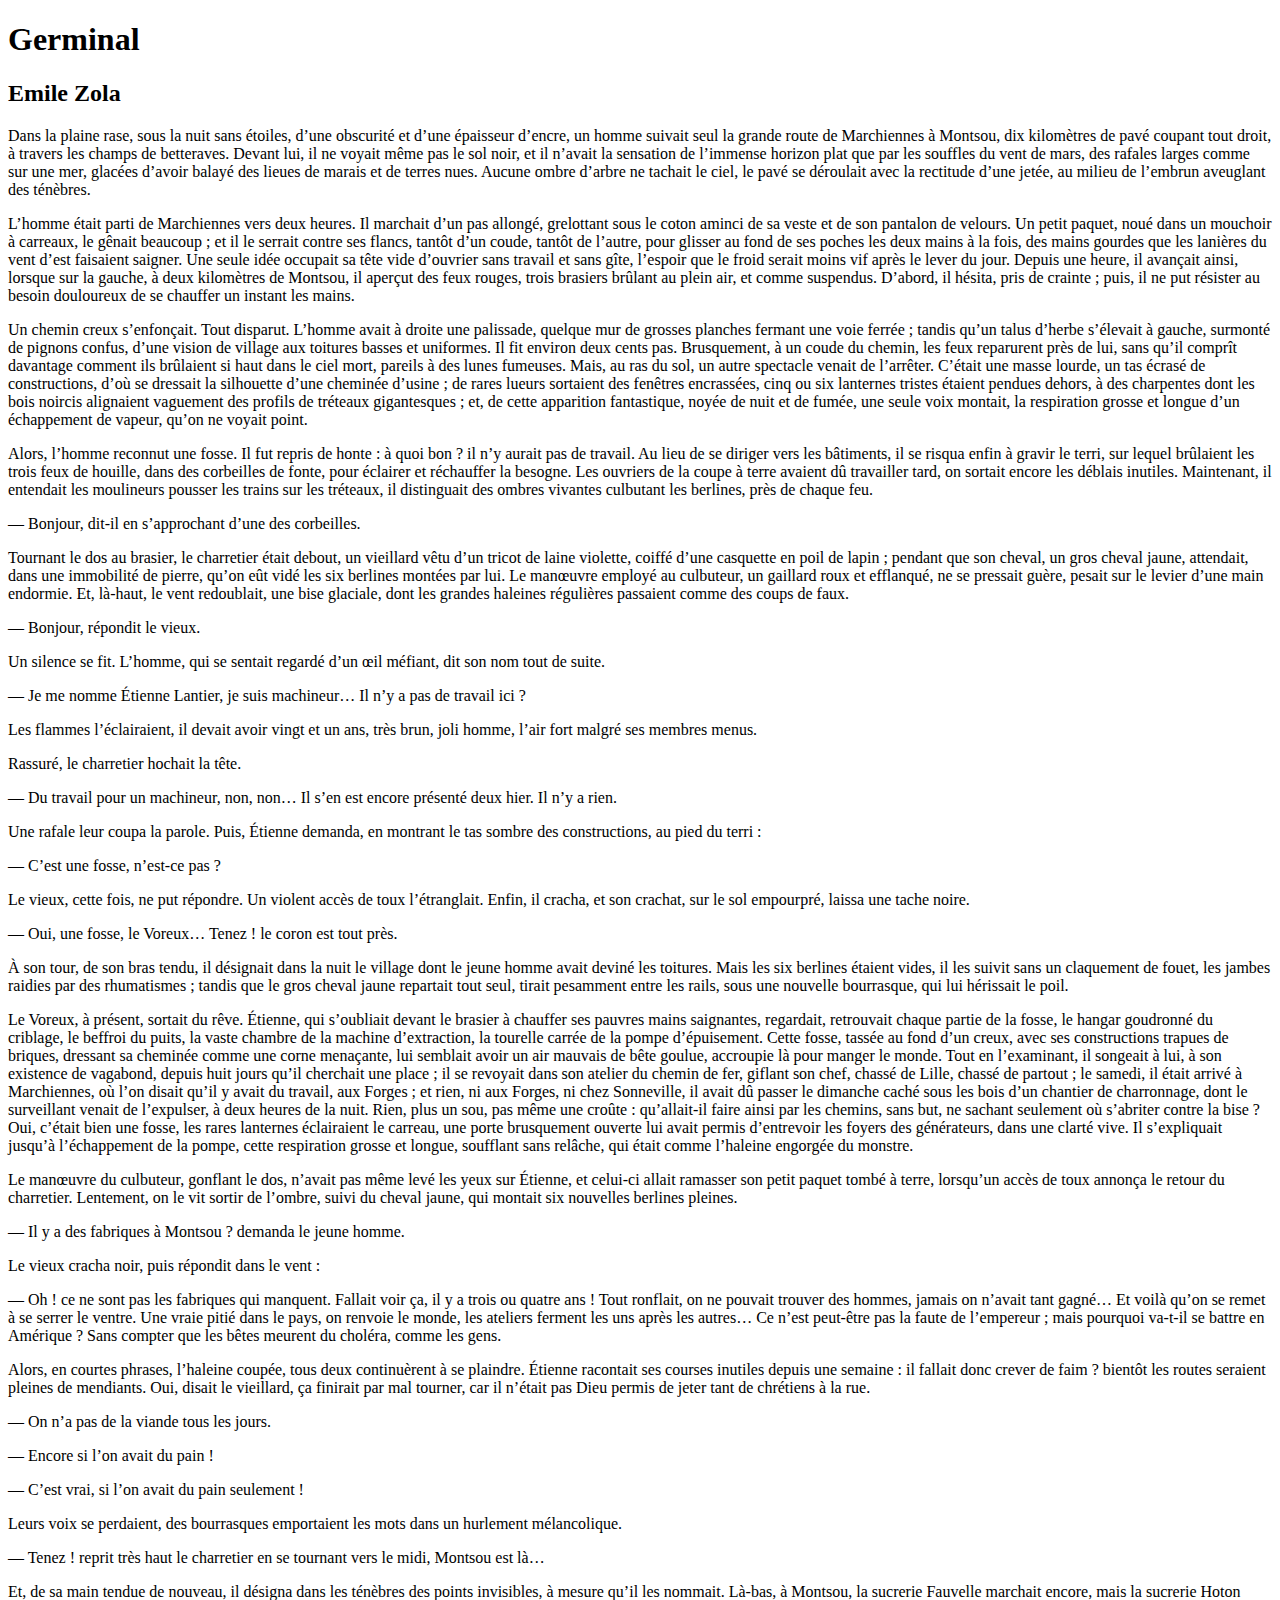
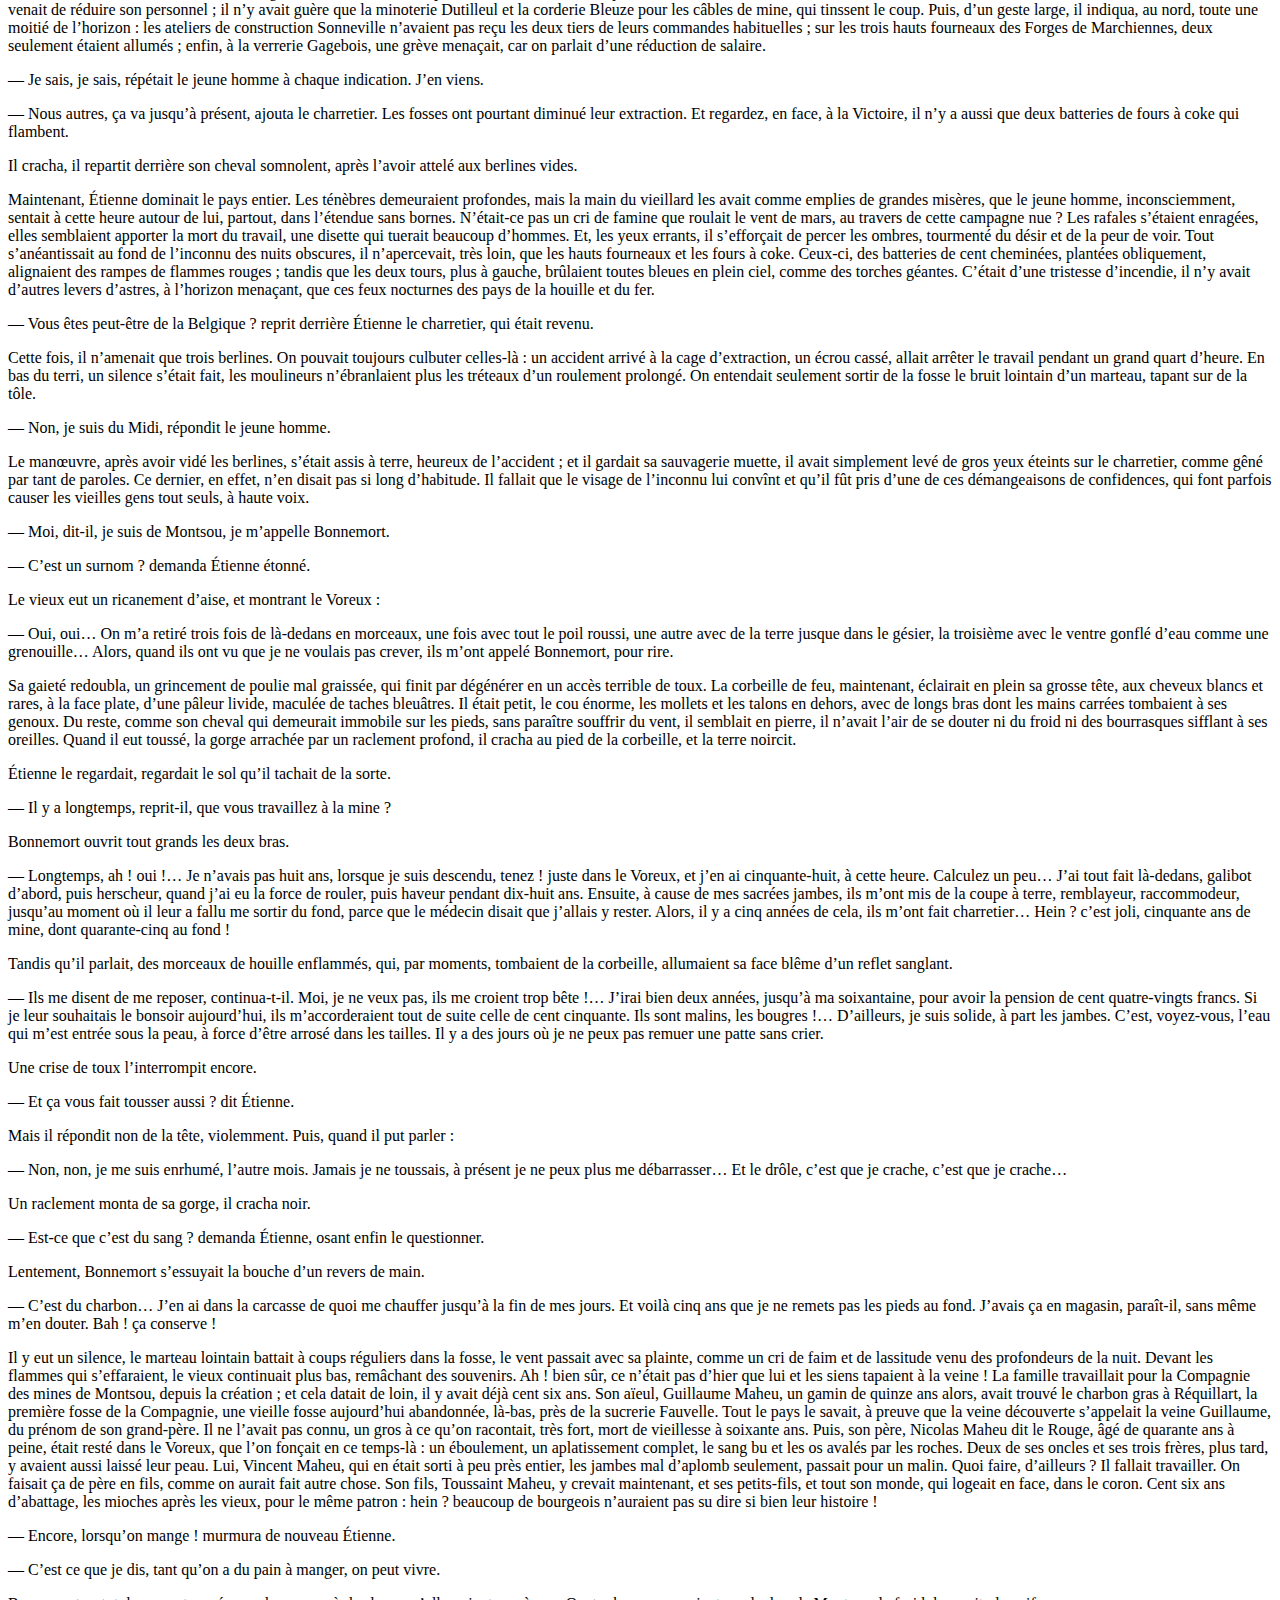
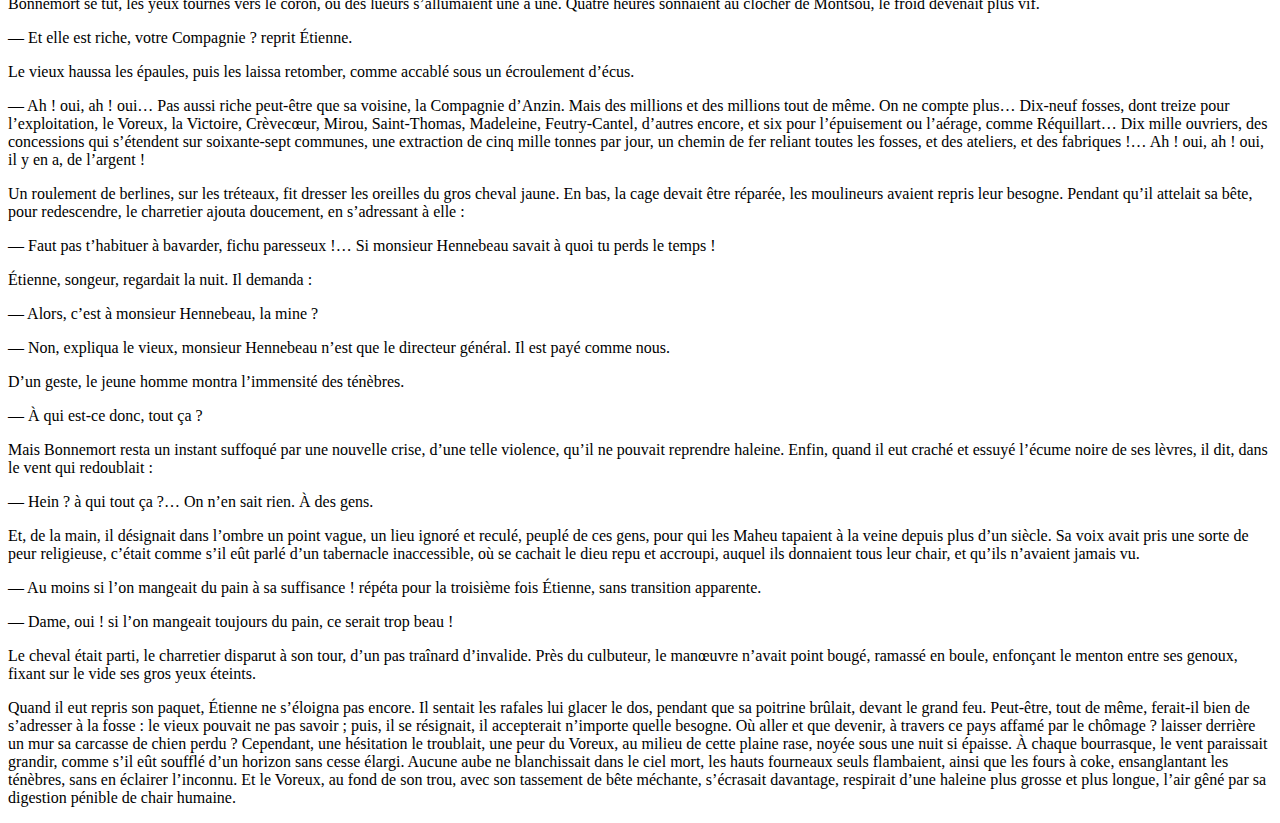
<file: Exercice1/index.html>
<!DOCTYPE html><html lang="fr" dir="ltr">
<head>
  <meta charset="utf-8">
  <link rel="stylesheet" href="assets/css/style.css">
<title>Exercice 1</title>
</head>
<body>
  <h1>Germinal</h1>
  <h2>Emile Zola</h2>
  <p>Dans la plaine rase, sous la nuit sans étoiles, d’une obscurité et d’une épaisseur d’encre, un homme suivait seul la grande route de Marchiennes à Montsou, dix kilomètres de pavé coupant tout droit, à travers les champs de betteraves. Devant lui, il ne voyait même pas le sol noir, et il n’avait la sensation de l’immense horizon plat que par les souffles du vent de mars, des rafales larges comme sur une mer, glacées d’avoir balayé des lieues de marais et de terres nues. Aucune ombre d’arbre ne tachait le ciel, le pavé se déroulait avec la rectitude d’une jetée, au milieu de l’embrun aveuglant des ténèbres.</p>
  <p>L’homme était parti de Marchiennes vers deux heures. Il marchait d’un pas allongé, grelottant sous le coton aminci de sa veste et de son pantalon de velours. Un petit paquet, noué dans un mouchoir à carreaux, le gênait beaucoup ; et il le serrait contre ses flancs, tantôt d’un coude, tantôt de l’autre, pour glisser au fond de ses poches les deux mains à la fois, des mains gourdes que les lanières du vent d’est faisaient saigner. Une seule idée occupait sa tête vide d’ouvrier sans travail et sans gîte, l’espoir que le froid serait moins vif après le lever du jour. Depuis une heure, il avançait ainsi, lorsque sur la gauche, à deux kilomètres de Montsou, il aperçut des feux rouges, trois brasiers brûlant au plein air, et comme suspendus. D’abord, il hésita, pris de crainte ; puis, il ne put résister au besoin douloureux de se chauffer un instant les mains.</p>
<p>Un chemin creux s’enfonçait. Tout disparut. L’homme avait à droite une palissade, quelque mur de grosses planches fermant une voie ferrée ; tandis qu’un talus d’herbe s’élevait à gauche, surmonté de pignons confus, d’une vision de village aux toitures basses et uniformes. Il fit environ deux cents pas. Brusquement, à un coude du chemin, les feux reparurent près de lui, sans qu’il comprît davantage comment ils brûlaient si haut dans le ciel mort, pareils à des lunes fumeuses. Mais, au ras du sol, un autre spectacle venait de l’arrêter. C’était une masse lourde, un tas écrasé de constructions, d’où se dressait la silhouette d’une cheminée d’usine ; de rares lueurs sortaient des fenêtres encrassées, cinq ou six lanternes tristes étaient pendues dehors, à des charpentes dont les bois noircis alignaient vaguement des profils de tréteaux gigantesques ; et, de cette apparition fantastique, noyée de nuit et de fumée, une seule voix montait, la respiration grosse et longue d’un échappement de vapeur, qu’on ne voyait point.</p>
<p>Alors, l’homme reconnut une fosse. Il fut repris de honte : à quoi bon ? il n’y aurait pas de travail. Au lieu de se diriger vers les bâtiments, il se risqua enfin à gravir le terri, sur lequel brûlaient les trois feux de houille, dans des corbeilles de fonte, pour éclairer et réchauffer la besogne. Les ouvriers de la coupe à terre avaient dû travailler tard, on sortait encore les déblais inutiles. Maintenant, il entendait les moulineurs pousser les trains sur les tréteaux, il distinguait des ombres vivantes culbutant les berlines, près de chaque feu.</p>
<p>— Bonjour, dit-il en s’approchant d’une des corbeilles.</p>
<p>Tournant le dos au brasier, le charretier était debout, un vieillard vêtu d’un tricot de laine violette, coiffé d’une casquette en poil de lapin ; pendant que son cheval, un gros cheval jaune, attendait, dans une immobilité de pierre, qu’on eût vidé les six berlines montées par lui. Le manœuvre employé au culbuteur, un gaillard roux et efflanqué, ne se pressait guère, pesait sur le levier d’une main endormie. Et, là-haut, le vent redoublait, une bise glaciale, dont les grandes haleines régulières passaient comme des coups de faux.</p>
<p>— Bonjour, répondit le vieux.</p>
<p>Un silence se fit. L’homme, qui se sentait regardé d’un œil méfiant, dit son nom tout de suite.</p>
<p>— Je me nomme Étienne Lantier, je suis machineur… Il n’y a pas de travail ici ?</p>
  <p>Les flammes l’éclairaient, il devait avoir vingt et un ans, très brun, joli homme, l’air fort malgré ses membres menus.</p>
<p>Rassuré, le charretier hochait la tête.</p>
<p>— Du travail pour un machineur, non, non… Il s’en est encore présenté deux hier. Il n’y a rien.</p>
<p>Une rafale leur coupa la parole. Puis, Étienne demanda, en montrant le tas sombre des constructions, au pied du terri :</p>
<p>— C’est une fosse, n’est-ce pas ?</p>
<p>Le vieux, cette fois, ne put répondre. Un violent accès de toux l’étranglait. Enfin, il cracha, et son crachat, sur le sol empourpré, laissa une tache noire.</p>
<p>— Oui, une fosse, le Voreux… Tenez ! le coron est tout près.</p>
<p>À son tour, de son bras tendu, il désignait dans la nuit le village dont le jeune homme avait deviné les toitures. Mais les six berlines étaient vides, il les suivit sans un claquement de fouet, les jambes raidies par des rhumatismes ; tandis que le gros cheval jaune repartait tout seul, tirait pesamment entre les rails, sous une nouvelle bourrasque, qui lui hérissait le poil.</p>
  <p>Le Voreux, à présent, sortait du rêve. Étienne, qui s’oubliait devant le brasier à chauffer ses pauvres mains saignantes, regardait, retrouvait chaque partie de la fosse, le hangar goudronné du criblage, le beffroi du puits, la vaste chambre de la machine d’extraction, la tourelle carrée de la pompe d’épuisement. Cette fosse, tassée au fond d’un creux, avec ses constructions trapues de briques, dressant sa cheminée comme une corne menaçante, lui semblait avoir un air mauvais de bête goulue, accroupie là pour manger le monde. Tout en l’examinant, il songeait à lui, à son existence de vagabond, depuis huit jours qu’il cherchait une place ; il se revoyait dans son atelier du chemin de fer, giflant son chef, chassé de Lille, chassé de partout ; le samedi, il était arrivé à Marchiennes, où l’on disait qu’il y avait du travail, aux Forges ; et rien, ni aux Forges, ni chez Sonneville, il avait dû passer le dimanche caché sous les bois d’un chantier de charronnage, dont le surveillant venait de l’expulser, à deux heures de la nuit. Rien, plus un sou, pas même une croûte : qu’allait-il faire ainsi par les chemins, sans but, ne sachant seulement où s’abriter contre la bise ? Oui, c’était bien une fosse, les rares lanternes éclairaient le carreau, une porte brusquement ouverte lui avait permis d’entrevoir les foyers des générateurs, dans une clarté vive. Il s’expliquait jusqu’à l’échappement de la pompe, cette respiration grosse et longue, soufflant sans relâche, qui était comme l’haleine engorgée du monstre.</p>
<p>Le manœuvre du culbuteur, gonflant le dos, n’avait pas même levé les yeux sur Étienne, et celui-ci allait ramasser son petit paquet tombé à terre, lorsqu’un accès de toux annonça le retour du charretier. Lentement, on le vit sortir de l’ombre, suivi du cheval jaune, qui montait six nouvelles berlines pleines.</p>
<p>— Il y a des fabriques à Montsou ? demanda le jeune homme.</p>
<p>Le vieux cracha noir, puis répondit dans le vent :</p>
<p>— Oh ! ce ne sont pas les fabriques qui manquent. Fallait voir ça, il y a trois ou quatre ans ! Tout ronflait, on ne pouvait trouver des hommes, jamais on n’avait tant gagné… Et voilà qu’on se remet à se serrer le ventre. Une vraie pitié dans le pays, on renvoie le monde, les ateliers ferment les uns après les autres… Ce n’est peut-être pas la faute de l’empereur ; mais pourquoi va-t-il se battre en Amérique ? Sans compter que les bêtes meurent du choléra, comme les gens.</p>
<p>Alors, en courtes phrases, l’haleine coupée, tous deux continuèrent à se plaindre. Étienne racontait ses courses inutiles depuis une semaine : il fallait donc crever de faim ? bientôt les routes seraient pleines de mendiants. Oui, disait le vieillard, ça finirait par mal tourner, car il n’était pas Dieu permis de jeter tant de chrétiens à la rue.</p>
<p>— On n’a pas de la viande tous les jours.</p>
<p>— Encore si l’on avait du pain !</p>
<p>— C’est vrai, si l’on avait du pain seulement !</p>
<p>Leurs voix se perdaient, des bourrasques emportaient les mots dans un hurlement mélancolique.</p>
<p>— Tenez ! reprit très haut le charretier en se tournant vers le midi, Montsou est là…</p>
<p>Et, de sa main tendue de nouveau, il désigna dans les ténèbres des points invisibles, à mesure qu’il les nommait. Là-bas, à Montsou, la sucrerie Fauvelle marchait encore, mais la sucrerie Hoton venait de réduire son personnel ; il n’y avait guère que la minoterie Dutilleul et la corderie Bleuze pour les câbles de mine, qui tinssent le coup. Puis, d’un geste large, il indiqua, au nord, toute une moitié de l’horizon : les ateliers de construction Sonneville n’avaient pas reçu les deux tiers de leurs commandes habituelles ; sur les trois hauts fourneaux des Forges de Marchiennes, deux seulement étaient allumés ; enfin, à la verrerie Gagebois, une grève menaçait, car on parlait d’une réduction de salaire.</p>
<p>— Je sais, je sais, répétait le jeune homme à chaque indication. J’en viens.</p>
<p>— Nous autres, ça va jusqu’à présent, ajouta le charretier. Les fosses ont pourtant diminué leur extraction. Et regardez, en face, à la Victoire, il n’y a aussi que deux batteries de fours à coke qui flambent.</p>
<p>Il cracha, il repartit derrière son cheval somnolent, après l’avoir attelé aux berlines vides.</p>
<p>Maintenant, Étienne dominait le pays entier. Les ténèbres demeuraient profondes, mais la main du vieillard les avait comme emplies de grandes misères, que le jeune homme, inconsciemment, sentait à cette heure autour de lui, partout, dans l’étendue sans bornes. N’était-ce pas un cri de famine que roulait le vent de mars, au travers de cette campagne nue ? Les rafales s’étaient enragées, elles semblaient apporter la mort du travail, une disette qui tuerait beaucoup d’hommes. Et, les yeux errants, il s’efforçait de percer les ombres, tourmenté du désir et de la peur de voir. Tout s’anéantissait au fond de l’inconnu des nuits obscures, il n’apercevait, très loin, que les hauts fourneaux et les fours à coke. Ceux-ci, des batteries de cent cheminées, plantées obliquement, alignaient des rampes de flammes rouges ; tandis que les deux tours, plus à gauche, brûlaient toutes bleues en plein ciel, comme des torches géantes. C’était d’une tristesse d’incendie, il n’y avait d’autres levers d’astres, à l’horizon menaçant, que ces feux nocturnes des pays de la houille et du fer.</p>
<p>— Vous êtes peut-être de la Belgique ? reprit derrière Étienne le charretier, qui était revenu.</p>
<p>Cette fois, il n’amenait que trois berlines. On pouvait toujours culbuter celles-là : un accident arrivé à la cage d’extraction, un écrou cassé, allait arrêter le travail pendant un grand quart d’heure. En bas du terri, un silence s’était fait, les moulineurs n’ébranlaient plus les tréteaux d’un roulement prolongé. On entendait seulement sortir de la fosse le bruit lointain d’un marteau, tapant sur de la tôle.</p>
<p>— Non, je suis du Midi, répondit le jeune homme.</p>
<p>Le manœuvre, après avoir vidé les berlines, s’était assis à terre, heureux de l’accident ; et il gardait sa sauvagerie muette, il avait simplement levé de gros yeux éteints sur le charretier, comme gêné par tant de paroles. Ce dernier, en effet, n’en disait pas si long d’habitude. Il fallait que le visage de l’inconnu lui convînt et qu’il fût pris d’une de ces démangeaisons de confidences, qui font parfois causer les vieilles gens tout seuls, à haute voix.</p>
<p>— Moi, dit-il, je suis de Montsou, je m’appelle Bonnemort.</p>
<p>— C’est un surnom ? demanda Étienne étonné.</p>
<p>Le vieux eut un ricanement d’aise, et montrant le Voreux :</p>
<p>— Oui, oui… On m’a retiré trois fois de là-dedans en morceaux, une fois avec tout le poil roussi, une autre avec de la terre jusque dans le gésier, la troisième avec le ventre gonflé d’eau comme une grenouille… Alors, quand ils ont vu que je ne voulais pas crever, ils m’ont appelé Bonnemort, pour rire.</p>
<p>Sa gaieté redoubla, un grincement de poulie mal graissée, qui finit par dégénérer en un accès terrible de toux. La corbeille de feu, maintenant, éclairait en plein sa grosse tête, aux cheveux blancs et rares, à la face plate, d’une pâleur livide, maculée de taches bleuâtres. Il était petit, le cou énorme, les mollets et les talons en dehors, avec de longs bras dont les mains carrées tombaient à ses genoux. Du reste, comme son cheval qui demeurait immobile sur les pieds, sans paraître souffrir du vent, il semblait en pierre, il n’avait l’air de se douter ni du froid ni des bourrasques sifflant à ses oreilles. Quand il eut toussé, la gorge arrachée par un raclement profond, il cracha au pied de la corbeille, et la terre noircit.</p>
<p>Étienne le regardait, regardait le sol qu’il tachait de la sorte.</p>
<p>— Il y a longtemps, reprit-il, que vous travaillez à la mine ?</p>
<p>Bonnemort ouvrit tout grands les deux bras.</p>
<p>— Longtemps, ah ! oui !… Je n’avais pas huit ans, lorsque je suis descendu, tenez ! juste dans le Voreux, et j’en ai cinquante-huit, à cette heure. Calculez un peu… J’ai tout fait là-dedans, galibot d’abord, puis herscheur, quand j’ai eu la force de rouler, puis haveur pendant dix-huit ans. Ensuite, à cause de mes sacrées jambes, ils m’ont mis de la coupe à terre, remblayeur, raccommodeur, jusqu’au moment où il leur a fallu me sortir du fond, parce que le médecin disait que j’allais y rester. Alors, il y a cinq années de cela, ils m’ont fait charretier… Hein ? c’est joli, cinquante ans de mine, dont quarante-cinq au fond !</p>
<p>Tandis qu’il parlait, des morceaux de houille enflammés, qui, par moments, tombaient de la corbeille, allumaient sa face blême d’un reflet sanglant.</p>
<p>— Ils me disent de me reposer, continua-t-il. Moi, je ne veux pas, ils me croient trop bête !… J’irai bien deux années, jusqu’à ma soixantaine, pour avoir la pension de cent quatre-vingts francs. Si je leur souhaitais le bonsoir aujourd’hui, ils m’accorderaient tout de suite celle de cent cinquante. Ils sont malins, les bougres !… D’ailleurs, je suis solide, à part les jambes. C’est, voyez-vous, l’eau qui m’est entrée sous la peau, à force d’être arrosé dans les tailles. Il y a des jours où je ne peux pas remuer une patte sans crier.</p>
<p>Une crise de toux l’interrompit encore.</p>
<p>— Et ça vous fait tousser aussi ? dit Étienne.</p>
<p>Mais il répondit non de la tête, violemment. Puis, quand il put parler :</p>
<p>— Non, non, je me suis enrhumé, l’autre mois. Jamais je ne toussais, à présent je ne peux plus me débarrasser… Et le drôle, c’est que je crache, c’est que je crache…</p>
<p>Un raclement monta de sa gorge, il cracha noir.</p>
<p>— Est-ce que c’est du sang ? demanda Étienne, osant enfin le questionner.</p>
<p>Lentement, Bonnemort s’essuyait la bouche d’un revers de main.</p>
<p>— C’est du charbon… J’en ai dans la carcasse de quoi me chauffer jusqu’à la fin de mes jours. Et voilà cinq ans que je ne remets pas les pieds au fond. J’avais ça en magasin, paraît-il, sans même m’en douter. Bah ! ça conserve !</p>
<p>Il y eut un silence, le marteau lointain battait à coups réguliers dans la fosse, le vent passait avec sa plainte, comme un cri de faim et de lassitude venu des profondeurs de la nuit. Devant les flammes qui s’effaraient, le vieux continuait plus bas, remâchant des souvenirs. Ah ! bien sûr, ce n’était pas d’hier que lui et les siens tapaient à la veine ! La famille travaillait pour la Compagnie des mines de Montsou, depuis la création ; et cela datait de loin, il y avait déjà cent six ans. Son aïeul, Guillaume Maheu, un gamin de quinze ans alors, avait trouvé le charbon gras à Réquillart, la première fosse de la Compagnie, une vieille fosse aujourd’hui abandonnée, là-bas, près de la sucrerie Fauvelle. Tout le pays le savait, à preuve que la veine découverte s’appelait la veine Guillaume, du prénom de son grand-père. Il ne l’avait pas connu, un gros à ce qu’on racontait, très fort, mort de vieillesse à soixante ans. Puis, son père, Nicolas Maheu dit le Rouge, âgé de quarante ans à peine, était resté dans le Voreux, que l’on fonçait en ce temps-là : un éboulement, un aplatissement complet, le sang bu et les os avalés par les roches. Deux de ses oncles et ses trois frères, plus tard, y avaient aussi laissé leur peau. Lui, Vincent Maheu, qui en était sorti à peu près entier, les jambes mal d’aplomb seulement, passait pour un malin. Quoi faire, d’ailleurs ? Il fallait travailler. On faisait ça de père en fils, comme on aurait fait autre chose. Son fils, Toussaint Maheu, y crevait maintenant, et ses petits-fils, et tout son monde, qui logeait en face, dans le coron. Cent six ans d’abattage, les mioches après les vieux, pour le même patron : hein ? beaucoup de bourgeois n’auraient pas su dire si bien leur histoire !</p>
<p>— Encore, lorsqu’on mange ! murmura de nouveau Étienne.</p>
<p>— C’est ce que je dis, tant qu’on a du pain à manger, on peut vivre.</p>
<p>Bonnemort se tut, les yeux tournés vers le coron, où des lueurs s’allumaient une à une. Quatre heures sonnaient au clocher de Montsou, le froid devenait plus vif.</p>
<p>— Et elle est riche, votre Compagnie ? reprit Étienne.</p>
<p>Le vieux haussa les épaules, puis les laissa retomber, comme accablé sous un écroulement d’écus.</p>
<p>— Ah ! oui, ah ! oui… Pas aussi riche peut-être que sa voisine, la Compagnie d’Anzin. Mais des millions et des millions tout de même. On ne compte plus… Dix-neuf fosses, dont treize pour l’exploitation, le Voreux, la Victoire, Crèvecœur, Mirou, Saint-Thomas, Madeleine, Feutry-Cantel, d’autres encore, et six pour l’épuisement ou l’aérage, comme Réquillart… Dix mille ouvriers, des concessions qui s’étendent sur soixante-sept communes, une extraction de cinq mille tonnes par jour, un chemin de fer reliant toutes les fosses, et des ateliers, et des fabriques !… Ah ! oui, ah ! oui, il y en a, de l’argent !</p>
<p>Un roulement de berlines, sur les tréteaux, fit dresser les oreilles du gros cheval jaune. En bas, la cage devait être réparée, les moulineurs avaient repris leur besogne. Pendant qu’il attelait sa bête, pour redescendre, le charretier ajouta doucement, en s’adressant à elle :</p>
<p>— Faut pas t’habituer à bavarder, fichu paresseux !… Si monsieur Hennebeau savait à quoi tu perds le temps !</p>
<p>Étienne, songeur, regardait la nuit. Il demanda :</p>
<p>— Alors, c’est à monsieur Hennebeau, la mine ?</p>
<p>— Non, expliqua le vieux, monsieur Hennebeau n’est que le directeur général. Il est payé comme nous.</p>
<p>D’un geste, le jeune homme montra l’immensité des ténèbres.</p>
<p>— À qui est-ce donc, tout ça ?</p>
<p>Mais Bonnemort resta un instant suffoqué par une nouvelle crise, d’une telle violence, qu’il ne pouvait reprendre haleine. Enfin, quand il eut craché et essuyé l’écume noire de ses lèvres, il dit, dans le vent qui redoublait :</p>
<p>— Hein ? à qui tout ça ?… On n’en sait rien. À des gens.</p>
<p>Et, de la main, il désignait dans l’ombre un point vague, un lieu ignoré et reculé, peuplé de ces gens, pour qui les Maheu tapaient à la veine depuis plus d’un siècle. Sa voix avait pris une sorte de peur religieuse, c’était comme s’il eût parlé d’un tabernacle inaccessible, où se cachait le dieu repu et accroupi, auquel ils donnaient tous leur chair, et qu’ils n’avaient jamais vu.</p>
<p>— Au moins si l’on mangeait du pain à sa suffisance ! répéta pour la troisième fois Étienne, sans transition apparente.</p>
<p>— Dame, oui ! si l’on mangeait toujours du pain, ce serait trop beau ! </p>
<p>Le cheval était parti, le charretier disparut à son tour, d’un pas traînard d’invalide. Près du culbuteur, le manœuvre n’avait point bougé, ramassé en boule, enfonçant le menton entre ses genoux, fixant sur le vide ses gros yeux éteints.</p>
<p>Quand il eut repris son paquet, Étienne ne s’éloigna pas encore. Il sentait les rafales lui glacer le dos, pendant que sa poitrine brûlait, devant le grand feu. Peut-être, tout de même, ferait-il bien de s’adresser à la fosse : le vieux pouvait ne pas savoir ; puis, il se résignait, il accepterait n’importe quelle besogne. Où aller et que devenir, à travers ce pays affamé par le chômage ? laisser derrière un mur sa carcasse de chien perdu ? Cependant, une hésitation le troublait, une peur du Voreux, au milieu de cette plaine rase, noyée sous une nuit si épaisse. À chaque bourrasque, le vent paraissait grandir, comme s’il eût soufflé d’un horizon sans cesse élargi. Aucune aube ne blanchissait dans le ciel mort, les hauts fourneaux seuls flambaient, ainsi que les fours à coke, ensanglantant les ténèbres, sans en éclairer l’inconnu. Et le Voreux, au fond de son trou, avec son tassement de bête méchante, s’écrasait davantage, respirait d’une haleine plus grosse et plus longue, l’air gêné par sa digestion pénible de chair humaine.
</p>
<img src="assets/img/chevron-circle-up-solid.svg"  id="myButton" />

<script>
  let idMyButton = document.getElementById('myButton');

  window.onscroll = () => document.documentElement.scrollTop > 20 || document.body.scrollTop > 20 ? idMyButton.style.display = "block" : idMyButton.style.display = "none";
  idMyButton.onclick = () => document.documentElement.scrollTop = 0; document.body.scrollTop = 0;

  // let html = document.documentElement;
  // let body = document.body;

  // window.onscroll = function () {
  //   if (html.scrollTop > 20 || body.scrollTop > 20) {
  //     idMyButton.style.display = "block";
  //   } else {
  //     idMyButton.style.display = "none";
  //   }
  // }

  // idMyButton.addEventListener('click', function () {
  //   html.scrollTop = 0;
  //   body.scrollTop = 0;
  // })

</script>
</body>
</html>
</file>
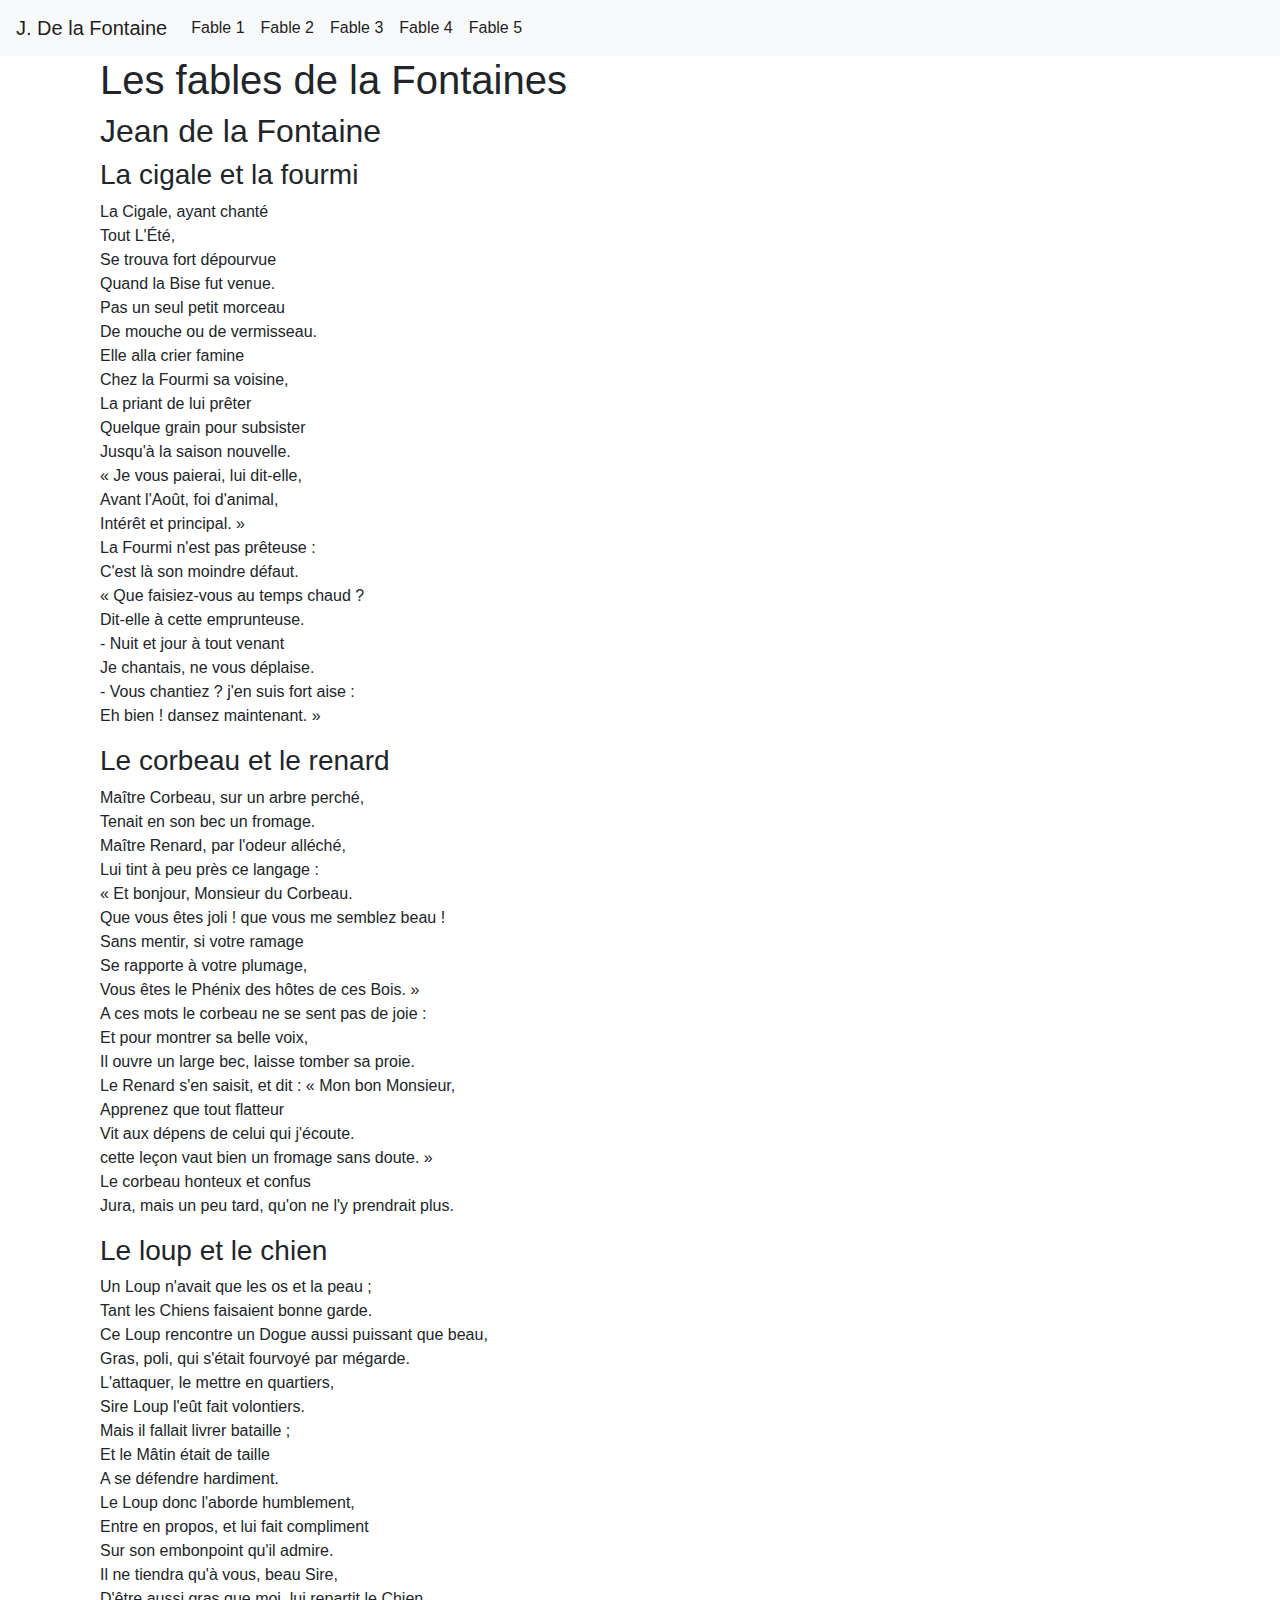
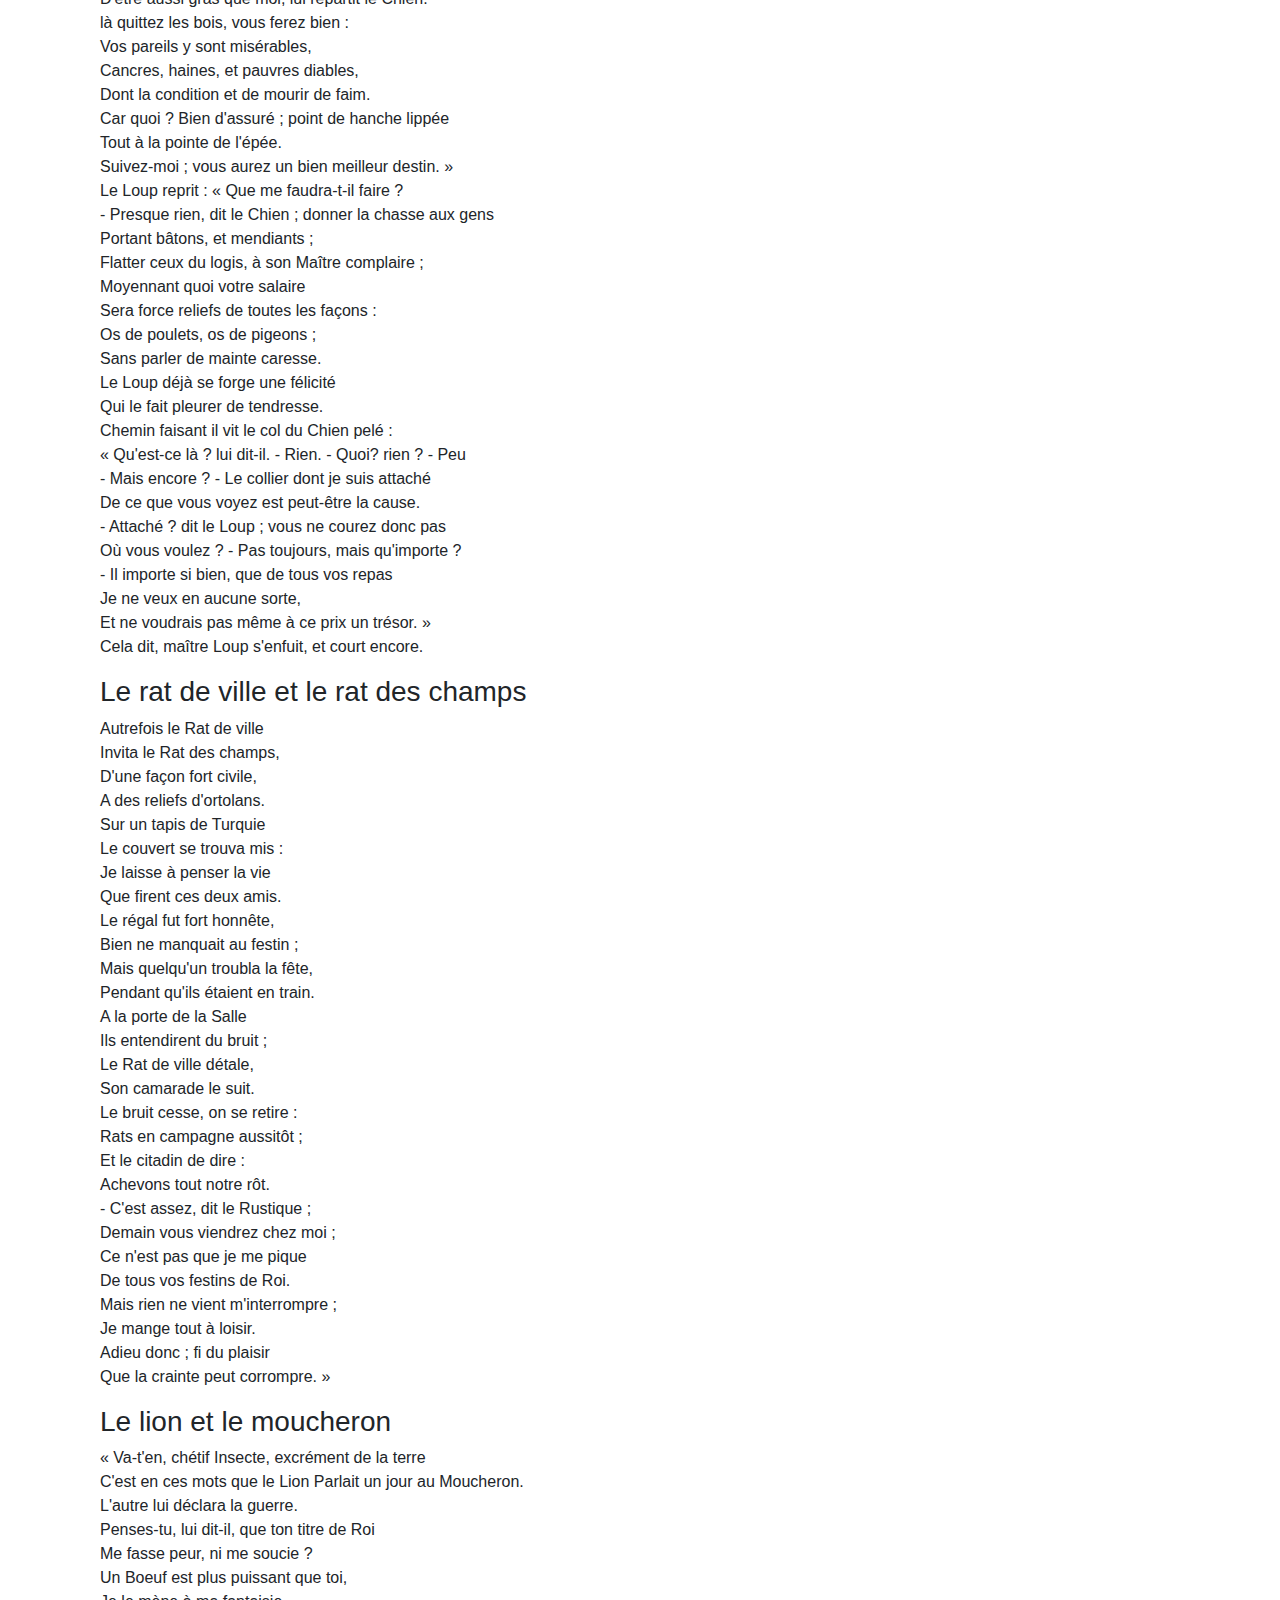
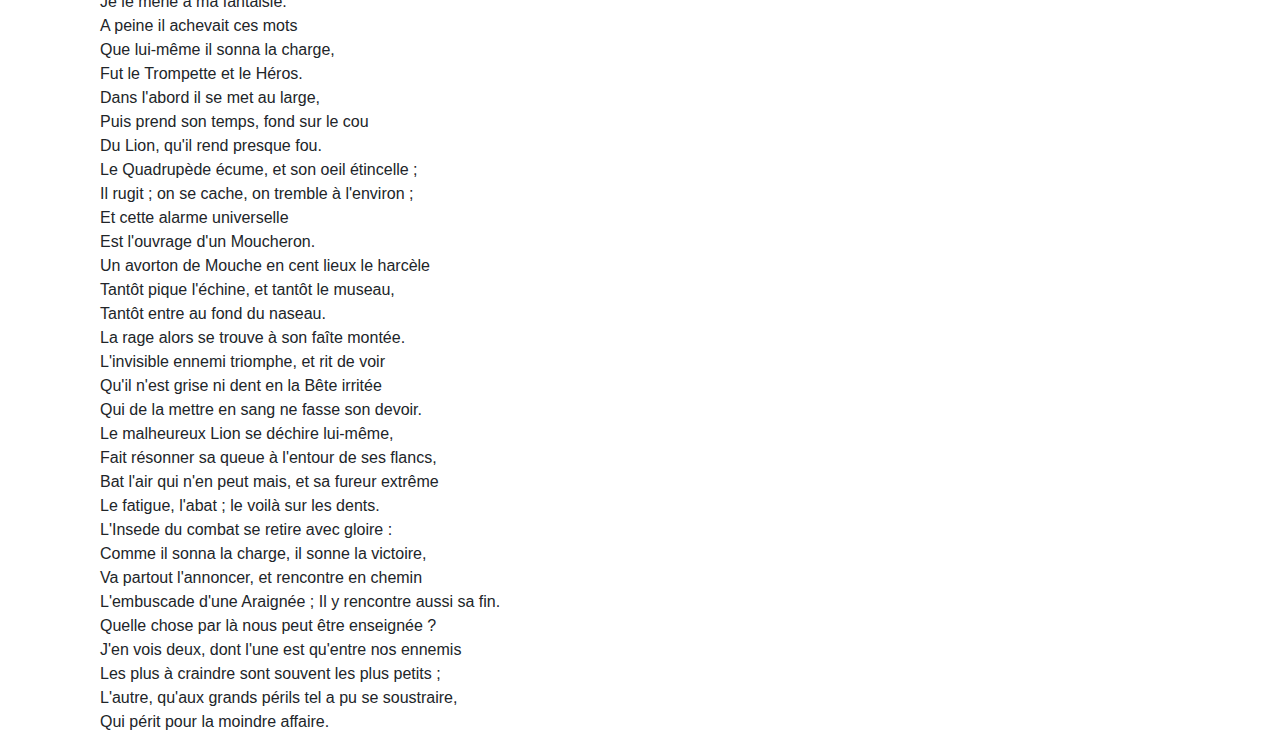
<file: Exercice2/index.html>
<!DOCTYPE html>
<html lang="fr" dir="ltr">
<head>
  <meta charset="utf-8" />
  <title>Exercice 2</title>
  <link rel="stylesheet" href="https://stackpath.bootstrapcdn.com/bootstrap/4.4.1/css/bootstrap.min.css" integrity="sha384-Vkoo8x4CGsO3+Hhxv8T/Q5PaXtkKtu6ug5TOeNV6gBiFeWPGFN9MuhOf23Q9Ifjh" crossorigin="anonymous">
</head>
<body>
  <nav class="navbar navbar-expand-lg navbar-light bg-light sticky-top">
    <a class="navbar-brand" href="#">J. De la Fontaine</a>
    <button class="navbar-toggler" type="button" data-toggle="collapse" data-target="#navbarSupportedContent" aria-controls="navbarSupportedContent" aria-expanded="false" aria-label="Toggle navigation">
      <span class="navbar-toggler-icon"></span>
    </button>
    <div class="collapse navbar-collapse" id="navbarSupportedContent">
      <ul class="navbar-nav mr-auto">
        <li class="nav-item active">
          <a class="nav-link" href="#fable1" onclick="window.scroll ({top: 100, behavior: 'smooth'})">Fable 1</a>
        </li>
        <li class="nav-item active">
          <a class="nav-link" href="#fable2">Fable 2</a>
        </li>
        <li class="nav-item active">
          <a class="nav-link" href="#fable3">Fable 3</a>
        </li>
        <li class="nav-item active">
          <a class="nav-link" href="#fable4">Fable 4</a>
        </li>
        <li class="nav-item active">
          <a class="nav-link" href="#fable5">Fable 5</a>
        </li>
      </ul>
    </div>
  </nav>
  <div class="container">
    <section id="fable1">
      <div class="col-12">
        <h1>Les fables de la Fontaines</h1>
        <h2>Jean de la Fontaine</h2>
        <h3>La cigale et la fourmi</h3>
        <p>
          La Cigale, ayant chanté<br />
          Tout L'Été,<br />
          Se trouva fort dépourvue<br />
          Quand la Bise fut venue.<br />
          Pas un seul petit morceau<br />
          De mouche ou de vermisseau.<br />
          Elle alla crier famine<br />
          Chez la Fourmi sa voisine,<br />
          La priant de lui prêter<br />
          Quelque grain pour subsister<br />
          Jusqu'à la saison nouvelle.<br />
          « Je vous paierai, lui dit-elle,<br />
          Avant l'Août, foi d'animal,<br />
          Intérêt et principal. »<br />
          La Fourmi n'est pas prêteuse :<br />
          C'est là son moindre défaut.<br />
          « Que faisiez-vous au temps chaud ?<br />
          Dit-elle à cette emprunteuse.<br />
          - Nuit et jour à tout venant<br />
          Je chantais, ne vous déplaise.<br />
          - Vous chantiez ? j'en suis fort aise :<br />
          Eh bien ! dansez maintenant. »
        </p>
      </div>
    </section>
    <section id="fable2">
      <div class="col-12">
        <h3>Le corbeau et le renard</h3>
        <p>
          Maître Corbeau, sur un arbre perché,<br />
          Tenait en son bec un fromage.<br />
          Maître Renard, par l'odeur alléché,<br />
          Lui tint à peu près ce langage :<br />
          « Et bonjour, Monsieur du Corbeau.<br />
          Que vous êtes joli ! que vous me semblez beau !<br />
          Sans mentir, si votre ramage<br />
          Se rapporte à votre plumage,<br />
          Vous êtes le Phénix des hôtes de ces Bois. »<br />
          A ces mots le corbeau ne se sent pas de joie :<br />
          Et pour montrer sa belle voix,<br />
          Il ouvre un large bec, laisse tomber sa proie.<br />
          Le Renard s'en saisit, et dit : « Mon bon Monsieur,<br />
          Apprenez que tout flatteur<br />
          Vit aux dépens de celui qui j'écoute.<br />
          cette leçon vaut bien un fromage sans doute. »<br />
          Le corbeau honteux et confus<br />
          Jura, mais un peu tard, qu'on ne l'y prendrait plus.
        </p>
      </div>
    </section>
    <section id="fable3">
      <div class="col-12">
        <h3>Le loup et le chien</h3>
        <p>
          Un Loup n'avait que les os et la peau ;<br />
          Tant les Chiens faisaient bonne garde.<br />
          Ce Loup rencontre un Dogue aussi puissant que beau,<br />
          Gras, poli, qui s'était fourvoyé par mégarde.<br />
          L'attaquer, le mettre en quartiers,<br />
          Sire Loup l'eût fait volontiers.<br />
          Mais il fallait livrer bataille ;<br />
          Et le Mâtin était de taille<br />
          A se défendre hardiment.<br />
          Le Loup donc l'aborde humblement,<br />
          Entre en propos, et lui fait compliment<br />
          Sur son embonpoint qu'il admire.<br />
          Il ne tiendra qu'à vous, beau Sire,<br />
          D'être aussi gras que moi, lui repartit le Chien.<br />
          là quittez les bois, vous ferez bien :<br />
          Vos pareils y sont misérables,<br />
          Cancres, haines, et pauvres diables,<br />
          Dont la condition et de mourir de faim.<br />
          Car quoi ? Bien d'assuré ; point de hanche lippée<br />
          Tout à la pointe de l'épée.<br />
          Suivez-moi ; vous aurez un bien meilleur destin. »<br />
          Le Loup reprit : « Que me faudra-t-il faire ?<br />
          - Presque rien, dit le Chien ; donner la chasse aux gens<br />
          Portant bâtons, et mendiants ;<br />
          Flatter ceux du logis, à son Maître complaire ;<br />
          Moyennant quoi votre salaire<br />
          Sera force reliefs de toutes les façons :<br />
          Os de poulets, os de pigeons ;<br />
          Sans parler de mainte caresse.<br />
          Le Loup déjà se forge une félicité<br />
          Qui le fait pleurer de tendresse.<br />
          Chemin faisant il vit le col du Chien pelé :<br />
          « Qu'est-ce là ? lui dit-il. - Rien. - Quoi? rien ? - Peu<br />
          - Mais encore ? - Le collier dont je suis attaché<br />
          De ce que vous voyez est peut-être la cause.<br />
          - Attaché ? dit le Loup ; vous ne courez donc pas<br />
          Où vous voulez ? - Pas toujours, mais qu'importe ?<br />
          - Il importe si bien, que de tous vos repas<br />
          Je ne veux en aucune sorte,<br />
          Et ne voudrais pas même à ce prix un trésor. »<br />
          Cela dit, maître Loup s'enfuit, et court encore.
        </p>
      </div>
    </section>
    <section id="fable4">
      <div class="col-12">
        <h3>Le rat de ville et le rat des champs</h3>
        <p>
          Autrefois le Rat de ville<br />
          Invita le Rat des champs,<br />
          D'une façon fort civile,<br />
          A des reliefs d'ortolans.<br />
          Sur un tapis de Turquie<br />
          Le couvert se trouva mis :<br />
          Je laisse à penser la vie<br />
          Que firent ces deux amis.<br />
          Le régal fut fort honnête,<br />
          Bien ne manquait au festin ;<br />
          Mais quelqu'un troubla la fête,<br />
          Pendant qu'ils étaient en train.<br />
          A la porte de la Salle<br />
          Ils entendirent du bruit ;<br />
          Le Rat de ville détale,<br />
          Son camarade le suit.<br />
          Le bruit cesse, on se retire :<br />
          Rats en campagne aussitôt ;<br />
          Et le citadin de dire :<br />
          Achevons tout notre rôt.<br />
          - C'est assez, dit le Rustique ;<br />
          Demain vous viendrez chez moi ;<br />
          Ce n'est pas que je me pique<br />
          De tous vos festins de Roi.<br />
          Mais rien ne vient m'interrompre ;<br />
          Je mange tout à loisir.<br />
          Adieu donc ; fi du plaisir<br />
          Que la crainte peut corrompre. »
        </p>
      </div>
    </section>
    <section id="fable5">
      <div class="col-12">
        <h3>Le lion et le moucheron</h3>
        <p>
          « Va-t'en, chétif Insecte, excrément de la terre<br />
          C'est en ces mots que le Lion Parlait un jour au Moucheron.<br />
          L'autre lui déclara la guerre.<br />
          Penses-tu, lui dit-il, que ton titre de Roi<br />
          Me fasse peur, ni me soucie ?<br />
          Un Boeuf est plus puissant que toi,<br />
          Je le mène à ma fantaisie.<br />
          A peine il achevait ces mots<br />
          Que lui-même il sonna la charge,<br />
          Fut le Trompette et le Héros.<br />
          Dans l'abord il se met au large,<br />
          Puis prend son temps, fond sur le cou<br />
          Du Lion, qu'il rend presque fou.<br />
          Le Quadrupède écume, et son oeil étincelle ;<br />
          Il rugit ; on se cache, on tremble à l'environ ;<br />
          Et cette alarme universelle<br />
          Est l'ouvrage d'un Moucheron.<br />
          Un avorton de Mouche en cent lieux le harcèle<br />
          Tantôt pique l'échine, et tantôt le museau,<br />
          Tantôt entre au fond du naseau.<br />
          La rage alors se trouve à son faîte montée.<br />
          L'invisible ennemi triomphe, et rit de voir<br />
          Qu'il n'est grise ni dent en la Bête irritée<br />
          Qui de la mettre en sang ne fasse son devoir.<br />
          Le malheureux Lion se déchire lui-même,<br />
          Fait résonner sa queue à l'entour de ses flancs,<br />
          Bat l'air qui n'en peut mais, et sa fureur extrême<br />
          Le fatigue, l'abat ; le voilà sur les dents.<br />
          L'Insede du combat se retire avec gloire :<br />
          Comme il sonna la charge, il sonne la victoire,<br />
          Va partout l'annoncer, et rencontre en chemin<br />
          L'embuscade d'une Araignée ; Il y rencontre aussi sa fin.<br />
          Quelle chose par là nous peut être enseignée ?<br />
          J'en vois deux, dont l'une est qu'entre nos ennemis<br />
          Les plus à craindre sont souvent les plus petits ;<br />
          L'autre, qu'aux grands périls tel a pu se soustraire,<br />
          Qui périt pour la moindre affaire.
        </p>
      </div>
    </section>
  </div>
  <script src="https://code.jquery.com/jquery-3.4.1.slim.min.js" integrity="sha384-J6qa4849blE2+poT4WnyKhv5vZF5SrPo0iEjwBvKU7imGFAV0wwj1yYfoRSJoZ+n" crossorigin="anonymous"></script>
  <script src="https://cdn.jsdelivr.net/npm/popper.js@1.16.0/dist/umd/popper.min.js" integrity="sha384-Q6E9RHvbIyZFJoft+2mJbHaEWldlvI9IOYy5n3zV9zzTtmI3UksdQRVvoxMfooAo" crossorigin="anonymous"></script>
  <script src="https://stackpath.bootstrapcdn.com/bootstrap/4.4.1/js/bootstrap.min.js" integrity="sha384-wfSDF2E50Y2D1uUdj0O3uMBJnjuUD4Ih7YwaYd1iqfktj0Uod8GCExl3Og8ifwB6" crossorigin="anonymous"></script>
  <script>

    let idUl = document.querySelector('ul');
    let idLi = document.getElementsByTagName('a')

    idUl.onmouseover = () => li.style.fontWeight = 'bold';

    idUl.onmouseover = (event) => {applyBold(event.target)};
    idUl.onmouseout = (event) => {removeBold(event.target)};

    function applyBold(li) {
      li.style.fontWeight = 'bold';
    }
    function removeBold(li) {
      li.style.fontWeight = 'normal';
    }

    function resetcolor (index , bg, color) {
      for(i = 0; i < idLi.length; i++) {
        idLi[i].style.backgroundColor = '';
        idLi[i].style.color = '';
      }
      idLi[index].style.backgroundColor = bg;
      idLi[index].style.color = color;
      idLi[index].style.fontWeight = 'normal';
    }

    idLi[0].onclick = (e) => {
      e.preventDefault();
      document.documentElement.style.scrollBehavior = 'smooth';
      document.documentElement.scrollTop = 0;
      resetcolor(0, 'black', 'white');
    }
    idLi[1].onclick = (e) => {
      e.preventDefault();
      document.documentElement.style.scrollBehavior = 'smooth';
      document.documentElement.scrollTop = 100;
      resetcolor(1, 'black', 'white');
    }
    idLi[2].onclick = (e) => {
      e.preventDefault();
      document.documentElement.style.scrollBehavior = 'smooth';
      document.documentElement.scrollTop = 680;
      resetcolor(2, 'black', 'white');
    }
    idLi[3].onclick = (e) => {
      e.preventDefault();
      document.documentElement.style.scrollBehavior = 'smooth';
      document.documentElement.scrollTop = 1170;
      resetcolor(3, 'black', 'white');
    }
    idLi[4].onclick = (e) => {
      e.preventDefault();
      document.documentElement.style.scrollBehavior = 'smooth';
      document.documentElement.scrollTop = 2210;
      resetcolor(4, 'black', 'white');
    }
    idLi[5].onclick = (e) => {
      e.preventDefault();
      document.documentElement.style.scrollBehavior = 'smooth';
      document.documentElement.scrollTop = 2940;
      resetcolor(5, 'black', 'white');
    }

    // idLi[0].onclick = () => document.documentElement.scrollTop = 0;
    // idLi[1].onclick = () => document.documentElement.scrollTop = 100;
    // idLi[2].onclick = () => document.documentElement.scrollTop = 680;
    // idLi[3].onclick = () => document.documentElement.scrollTop = 1170;
    // idLi[4].onclick = () => document.documentElement.scrollTop = 2210;
    // idLi[5].onclick = () => document.documentElement.scrollTop = 2940;

    // document.querySelectorAll('a[href^="#"]').forEach(anchor => {
    // anchor.addEventListener('click', function (e) {
    //     e.preventDefault();

    //     document.querySelector(this.getAttribute('href')).scrollIntoView({
    //         behavior: 'smooth'
    //     });

    //     document.querySelectorAll('section').forEach(element =>{
    //   element.style.paddingTop = '50px'
    // })
        
    //   });
    // });

    // idLi[5].onclick = function() {
    //   let elem = document.documentElement.scrollTop;
    //   let pos = 0;
    //   let id = setInterval(frame, 10);
    //   function frame() {
    //     if (pos == 2940) {
    //       document.documentElement.scrollTop = 2940;
    //     } else {
    //       pos++; 
    //       elem = pos + 'px'; 
    //     }
    //   }
    // }

  </script>
</body>
</html>
</file>
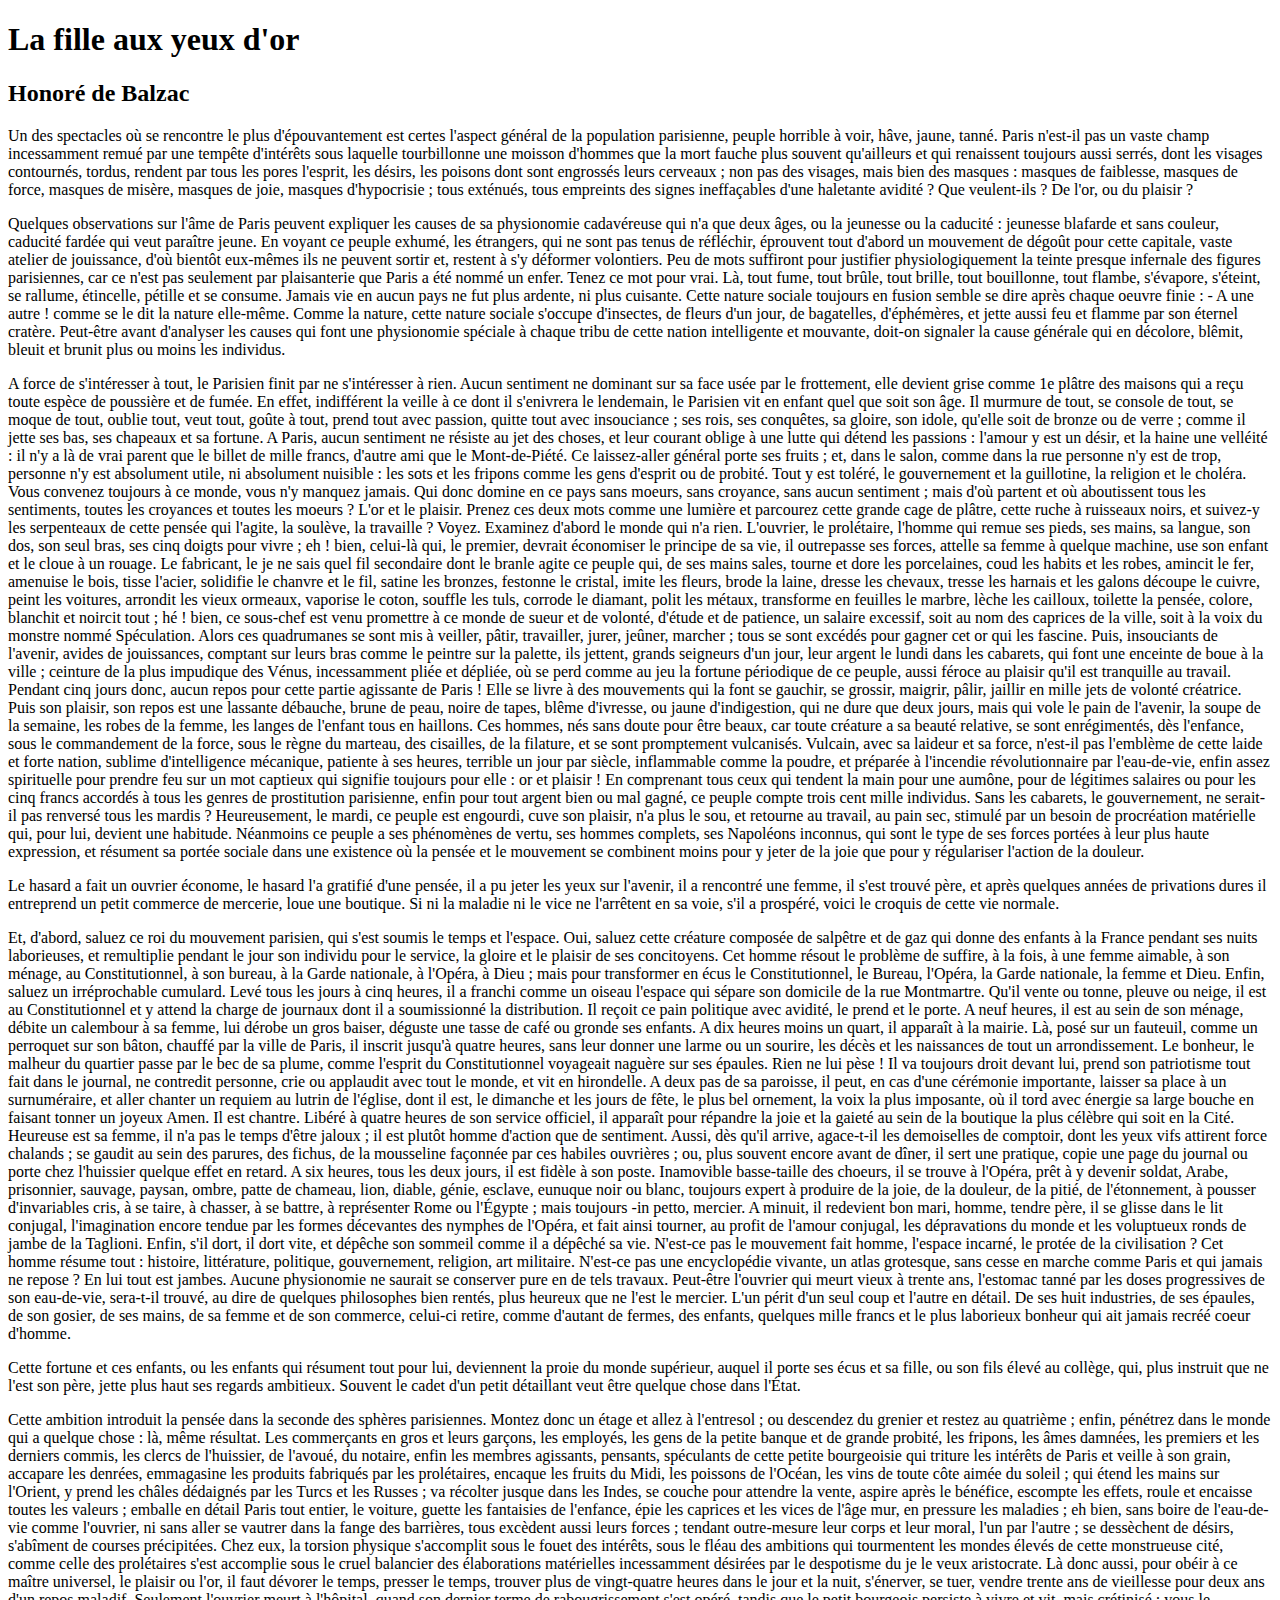
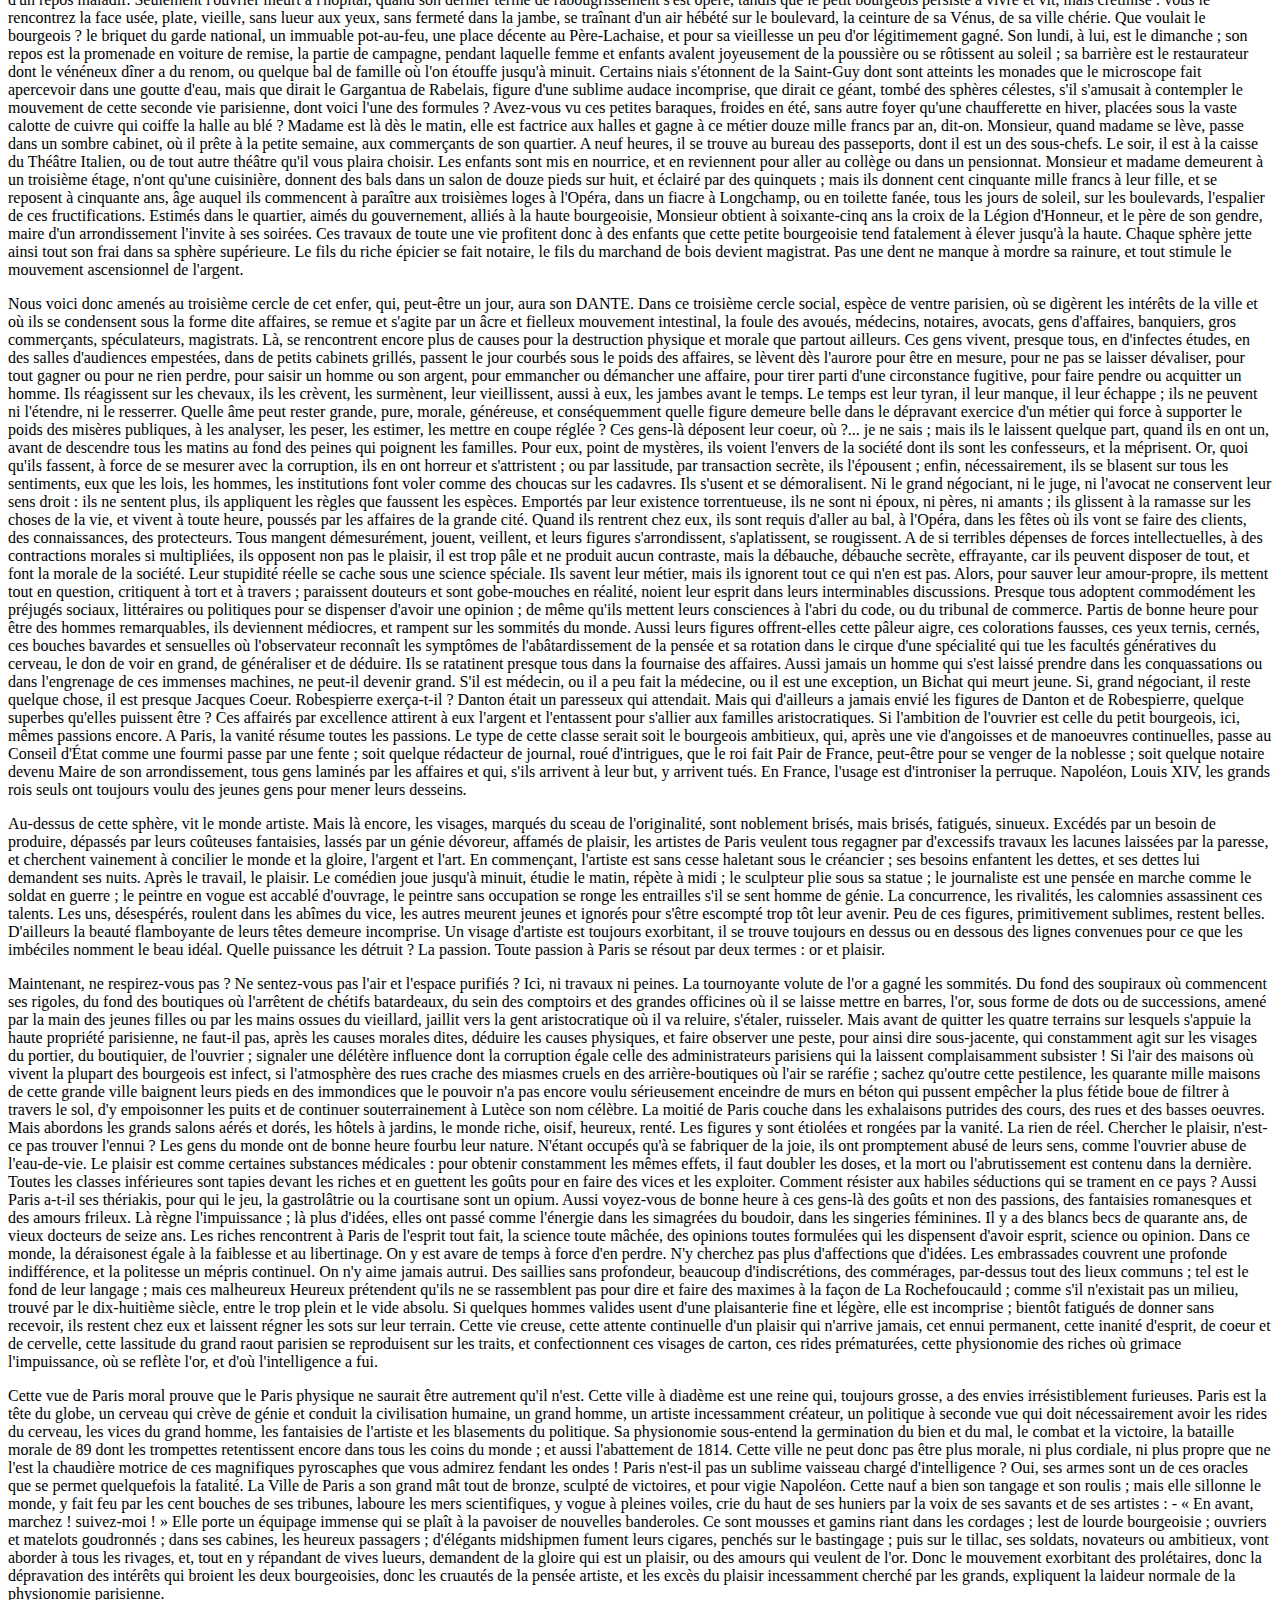
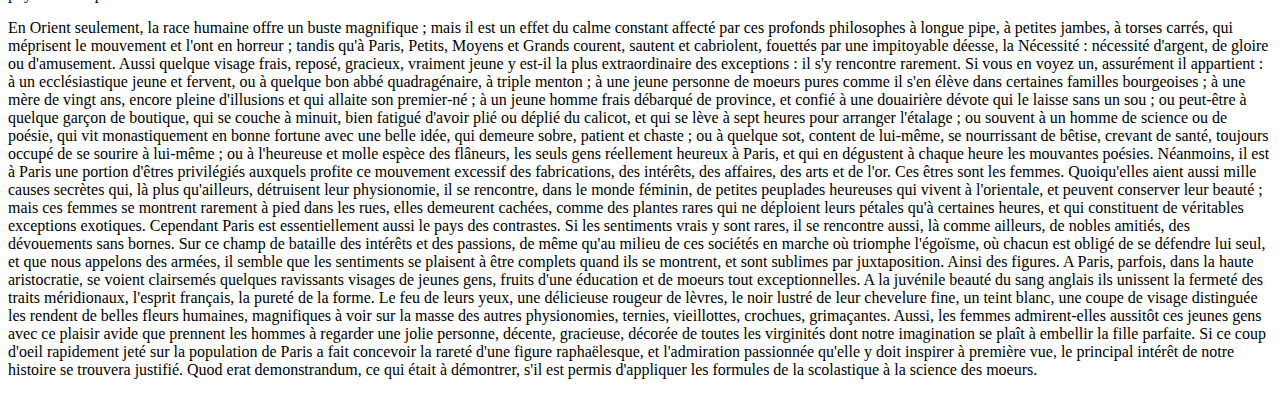
<file: Exercice3/index.html>
<!DOCTYPE html>
<html lang="fr" dir="ltr">

<head>
  <meta charset="utf-8">
  <title>Exercice 3</title>
</head>
<body>
  <h1>La fille aux yeux d'or</h1>
  <h2>Honoré de Balzac</h2>
  <p>
    Un des spectacles où se rencontre le plus d'épouvantement est certes l'aspect général de la population parisienne,
    peuple horrible à voir, hâve, jaune, tanné. Paris n'est-il pas un vaste champ incessamment remué par une tempête
    d'intérêts sous laquelle tourbillonne une moisson d'hommes que la mort fauche plus souvent qu'ailleurs et qui
    renaissent toujours aussi serrés, dont les visages contournés, tordus, rendent par tous les pores l'esprit, les
    désirs, les poisons dont sont engrossés leurs cerveaux ; non pas des visages, mais bien des masques : masques de
    faiblesse, masques de force, masques de misère, masques de joie, masques d'hypocrisie ; tous exténués, tous
    empreints des signes ineffaçables d'une haletante avidité ? Que veulent-ils ? De l'or, ou du plaisir ?
  </p>
  <p>
    Quelques observations sur l'âme de Paris peuvent expliquer les causes de sa physionomie cadavéreuse qui n'a que deux
    âges, ou la jeunesse ou la caducité : jeunesse blafarde et sans couleur, caducité fardée qui veut paraître jeune. En
    voyant ce peuple exhumé, les étrangers, qui ne sont pas tenus de réfléchir, éprouvent tout d'abord un mouvement de
    dégoût pour cette capitale, vaste atelier de jouissance, d'où bientôt eux-mêmes ils ne peuvent sortir et, restent à
    s'y déformer volontiers. Peu de mots suffiront pour justifier physiologiquement la teinte presque infernale des
    figures parisiennes, car ce n'est pas seulement par plaisanterie que Paris a été nommé un enfer. Tenez ce mot pour
    vrai. Là, tout fume, tout brûle, tout brille, tout bouillonne, tout flambe, s'évapore, s'éteint, se rallume,
    étincelle, pétille et se consume. Jamais vie en aucun pays ne fut plus ardente, ni plus cuisante. Cette nature
    sociale toujours en fusion semble se dire après chaque oeuvre finie : - A une autre ! comme se le dit la nature
    elle-même. Comme la nature, cette nature sociale s'occupe d'insectes, de fleurs d'un jour, de bagatelles,
    d'éphémères, et jette aussi feu et flamme par son éternel cratère. Peut-être avant d'analyser les causes qui font
    une physionomie spéciale à chaque tribu de cette nation intelligente et mouvante, doit-on signaler la cause générale
    qui en décolore, blêmit, bleuit et brunit plus ou moins les individus.
  </p>
  <p>
    A force de s'intéresser à tout, le Parisien finit par ne s'intéresser à rien. Aucun sentiment ne dominant sur sa
    face usée par le frottement, elle devient grise comme 1e plâtre des maisons qui a reçu toute espèce de poussière et
    de fumée. En effet, indifférent la veille à ce dont il s'enivrera le lendemain, le Parisien vit en enfant quel que
    soit son âge. Il murmure de tout, se console de tout, se moque de tout, oublie tout, veut tout, goûte à tout, prend
    tout avec passion, quitte tout avec insouciance ; ses rois, ses conquêtes, sa gloire, son idole, qu'elle soit de
    bronze ou de verre ; comme il jette ses bas, ses chapeaux et sa fortune. A Paris, aucun sentiment ne résiste au jet
    des choses, et leur courant oblige à une lutte qui détend les passions : l'amour y est un désir, et la haine une
    velléité : il n'y a là de vrai parent que le billet de mille francs, d'autre ami que le Mont-de-Piété. Ce
    laissez-aller général porte ses fruits ; et, dans le salon, comme dans la rue personne n'y est de trop, personne n'y
    est absolument utile, ni absolument nuisible : les sots et les fripons comme les gens d'esprit ou de probité. Tout y
    est toléré, le gouvernement et la guillotine, la religion et le choléra. Vous convenez toujours à ce monde, vous n'y
    manquez jamais. Qui donc domine en ce pays sans moeurs, sans croyance, sans aucun sentiment ; mais d'où partent et
    où aboutissent tous les sentiments, toutes les croyances et toutes les moeurs ? L'or et le plaisir. Prenez ces deux
    mots comme une lumière et parcourez cette grande cage de plâtre, cette ruche à ruisseaux noirs, et suivez-y les
    serpenteaux de cette pensée qui l'agite, la soulève, la travaille ? Voyez. Examinez d'abord le monde qui n'a rien.
    L'ouvrier, le prolétaire, l'homme qui remue ses pieds, ses mains, sa langue, son dos, son seul bras, ses cinq doigts
    pour vivre ; eh ! bien, celui-là qui, le premier, devrait économiser le principe de sa vie, il outrepasse ses
    forces, attelle sa femme à quelque machine, use son enfant et le cloue à un rouage. Le fabricant, le je ne sais quel
    fil secondaire dont le branle agite ce peuple qui, de ses mains sales, tourne et dore les porcelaines, coud les
    habits et les robes, amincit le fer, amenuise le bois, tisse l'acier, solidifie le chanvre et le fil, satine les
    bronzes, festonne le cristal, imite les fleurs, brode la laine, dresse les chevaux, tresse les harnais et les galons
    découpe le cuivre, peint les voitures, arrondit les vieux ormeaux, vaporise le coton, souffle les tuls, corrode le
    diamant, polit les métaux, transforme en feuilles le marbre, lèche les cailloux, toilette la pensée, colore,
    blanchit et noircit tout ; hé ! bien, ce sous-chef est venu promettre à ce monde de sueur et de volonté, d'étude et
    de patience, un salaire excessif, soit au nom des caprices de la ville, soit à la voix du monstre nommé Spéculation.
    Alors ces quadrumanes se sont mis à veiller, pâtir, travailler, jurer, jeûner, marcher ; tous se sont excédés pour
    gagner cet or qui les fascine. Puis, insouciants de l'avenir, avides de jouissances, comptant sur leurs bras comme
    le peintre sur la palette, ils jettent, grands seigneurs d'un jour, leur argent le lundi dans les cabarets, qui font
    une enceinte de boue à la ville ; ceinture de la plus impudique des Vénus, incessamment pliée et dépliée, où se perd
    comme au jeu la fortune périodique de ce peuple, aussi féroce au plaisir qu'il est tranquille au travail. Pendant
    cinq jours donc, aucun repos pour cette partie agissante de Paris ! Elle se livre à des mouvements qui la font se
    gauchir, se grossir, maigrir, pâlir, jaillir en mille jets de volonté créatrice. Puis son plaisir, son repos est une
    lassante débauche, brune de peau, noire de tapes, blême d'ivresse, ou jaune d'indigestion, qui ne dure que deux
    jours, mais qui vole le pain de l'avenir, la soupe de la semaine, les robes de la femme, les langes de l'enfant tous
    en haillons. Ces hommes, nés sans doute pour être beaux, car toute créature a sa beauté relative, se sont
    enrégimentés, dès l'enfance, sous le commandement de la force, sous le règne du marteau, des cisailles, de la
    filature, et se sont promptement vulcanisés. Vulcain, avec sa laideur et sa force, n'est-il pas l'emblème de cette
    laide et forte nation, sublime d'intelligence mécanique, patiente à ses heures, terrible un jour par siècle,
    inflammable comme la poudre, et préparée à l'incendie révolutionnaire par l'eau-de-vie, enfin assez spirituelle pour
    prendre feu sur un mot captieux qui signifie toujours pour elle : or et plaisir ! En comprenant tous ceux qui
    tendent la main pour une aumône, pour de légitimes salaires ou pour les cinq francs accordés à tous les genres de
    prostitution parisienne, enfin pour tout argent bien ou mal gagné, ce peuple compte trois cent mille individus. Sans
    les cabarets, le gouvernement, ne serait-il pas renversé tous les mardis ? Heureusement, le mardi, ce peuple est
    engourdi, cuve son plaisir, n'a plus le sou, et retourne au travail, au pain sec, stimulé par un besoin de
    procréation matérielle qui, pour lui, devient une habitude. Néanmoins ce peuple a ses phénomènes de vertu, ses
    hommes complets, ses Napoléons inconnus, qui sont le type de ses forces portées à leur plus haute expression, et
    résument sa portée sociale dans une existence où la pensée et le mouvement se combinent moins pour y jeter de la
    joie que pour y régulariser l'action de la douleur.
  </p>
  <p>
    Le hasard a fait un ouvrier économe, le hasard l'a gratifié d'une pensée, il a pu jeter les yeux sur l'avenir, il a
    rencontré une femme, il s'est trouvé père, et après quelques années de privations dures il entreprend un petit
    commerce de mercerie, loue une boutique. Si ni la maladie ni le vice ne l'arrêtent en sa voie, s'il a prospéré,
    voici le croquis de cette vie normale.
  </p>
  <p>
    Et, d'abord, saluez ce roi du mouvement parisien, qui s'est soumis le temps et l'espace. Oui, saluez cette créature
    composée de salpêtre et de gaz qui donne des enfants à la France pendant ses nuits laborieuses, et remultiplie
    pendant le jour son individu pour le service, la gloire et le plaisir de ses concitoyens. Cet homme résout le
    problème de suffire, à la fois, à une femme aimable, à son ménage, au Constitutionnel, à son bureau, à la Garde
    nationale, à l'Opéra, à Dieu ; mais pour transformer en écus le Constitutionnel, le Bureau, l'Opéra, la Garde
    nationale, la femme et Dieu. Enfin, saluez un irréprochable cumulard. Levé tous les jours à cinq heures, il a
    franchi comme un oiseau l'espace qui sépare son domicile de la rue Montmartre. Qu'il vente ou tonne, pleuve ou
    neige, il est au Constitutionnel et y attend la charge de journaux dont il a soumissionné la distribution. Il reçoit
    ce pain politique avec avidité, le prend et le porte. A neuf heures, il est au sein de son ménage, débite un
    calembour à sa femme, lui dérobe un gros baiser, déguste une tasse de café ou gronde ses enfants. A dix heures moins
    un quart, il apparaît à la mairie. Là, posé sur un fauteuil, comme un perroquet sur son bâton, chauffé par la ville
    de Paris, il inscrit jusqu'à quatre heures, sans leur donner une larme ou un sourire, les décès et les naissances de
    tout un arrondissement. Le bonheur, le malheur du quartier passe par le bec de sa plume, comme l'esprit du
    Constitutionnel voyageait naguère sur ses épaules. Rien ne lui pèse ! Il va toujours droit devant lui, prend son
    patriotisme tout fait dans le journal, ne contredit personne, crie ou applaudit avec tout le monde, et vit en
    hirondelle. A deux pas de sa paroisse, il peut, en cas d'une cérémonie importante, laisser sa place à un
    surnuméraire, et aller chanter un requiem au lutrin de l'église, dont il est, le dimanche et les jours de fête, le
    plus bel ornement, la voix la plus imposante, où il tord avec énergie sa large bouche en faisant tonner un joyeux
    Amen. Il est chantre. Libéré à quatre heures de son service officiel, il apparaît pour répandre la joie et la gaieté
    au sein de la boutique la plus célèbre qui soit en la Cité. Heureuse est sa femme, il n'a pas le temps d'être jaloux
    ; il est plutôt homme d'action que de sentiment. Aussi, dès qu'il arrive, agace-t-il les demoiselles de comptoir,
    dont les yeux vifs attirent force chalands ; se gaudit au sein des parures, des fichus, de la mousseline façonnée
    par ces habiles ouvrières ; ou, plus souvent encore avant de dîner, il sert une pratique, copie une page du journal
    ou porte chez l'huissier quelque effet en retard. A six heures, tous les deux jours, il est fidèle à son poste.
    Inamovible basse-taille des choeurs, il se trouve à l'Opéra, prêt à y devenir soldat, Arabe, prisonnier, sauvage,
    paysan, ombre, patte de chameau, lion, diable, génie, esclave, eunuque noir ou blanc, toujours expert à produire de
    la joie, de la douleur, de la pitié, de l'étonnement, à pousser d'invariables cris, à se taire, à chasser, à se
    battre, à représenter Rome ou l'Égypte ; mais toujours -in petto, mercier. A minuit, il redevient bon mari, homme,
    tendre père, il se glisse dans le lit conjugal, l'imagination encore tendue par les formes décevantes des nymphes de
    l'Opéra, et fait ainsi tourner, au profit de l'amour conjugal, les dépravations du monde et les voluptueux ronds de
    jambe de la Taglioni. Enfin, s'il dort, il dort vite, et dépêche son sommeil comme il a dépêché sa vie. N'est-ce pas
    le mouvement fait homme, l'espace incarné, le protée de la civilisation ? Cet homme résume tout : histoire,
    littérature, politique, gouvernement, religion, art militaire. N'est-ce pas une encyclopédie vivante, un atlas
    grotesque, sans cesse en marche comme Paris et qui jamais ne repose ? En lui tout est jambes. Aucune physionomie ne
    saurait se conserver pure en de tels travaux. Peut-être l'ouvrier qui meurt vieux à trente ans, l'estomac tanné par
    les doses progressives de son eau-de-vie, sera-t-il trouvé, au dire de quelques philosophes bien rentés, plus
    heureux que ne l'est le mercier. L'un périt d'un seul coup et l'autre en détail. De ses huit industries, de ses
    épaules, de son gosier, de ses mains, de sa femme et de son commerce, celui-ci retire, comme d'autant de fermes, des
    enfants, quelques mille francs et le plus laborieux bonheur qui ait jamais recréé coeur d'homme.
  </p>
  <p>
    Cette fortune et ces enfants, ou les enfants qui résument tout pour lui, deviennent la proie du monde supérieur,
    auquel il porte ses écus et sa fille, ou son fils élevé au collège, qui, plus instruit que ne l'est son père, jette
    plus haut ses regards ambitieux. Souvent le cadet d'un petit détaillant veut être quelque chose dans l'État.
  </p>
  <p>
    Cette ambition introduit la pensée dans la seconde des sphères parisiennes. Montez donc un étage et allez à
    l'entresol ; ou descendez du grenier et restez au quatrième ; enfin, pénétrez dans le monde qui a quelque chose :
    là, même résultat. Les commerçants en gros et leurs garçons, les employés, les gens de la petite banque et de grande
    probité, les fripons, les âmes damnées, les premiers et les derniers commis, les clercs de l'huissier, de l'avoué,
    du notaire, enfin les membres agissants, pensants, spéculants de cette petite bourgeoisie qui triture les intérêts
    de Paris et veille à son grain, accapare les denrées, emmagasine les produits fabriqués par les prolétaires, encaque
    les fruits du Midi, les poissons de l'Océan, les vins de toute côte aimée du soleil ; qui étend les mains sur
    l'Orient, y prend les châles dédaignés par les Turcs et les Russes ; va récolter jusque dans les Indes, se couche
    pour attendre la vente, aspire après le bénéfice, escompte les effets, roule et encaisse toutes les valeurs ;
    emballe en détail Paris tout entier, le voiture, guette les fantaisies de l'enfance, épie les caprices et les vices
    de l'âge mur, en pressure les maladies ; eh bien, sans boire de l'eau-de-vie comme l'ouvrier, ni sans aller se
    vautrer dans la fange des barrières, tous excèdent aussi leurs forces ; tendant outre-mesure leur corps et leur
    moral, l'un par l'autre ; se dessèchent de désirs, s'abîment de courses précipitées. Chez eux, la torsion physique
    s'accomplit sous le fouet des intérêts, sous le fléau des ambitions qui tourmentent les mondes élevés de cette
    monstrueuse cité, comme celle des prolétaires s'est accomplie sous le cruel balancier des élaborations matérielles
    incessamment désirées par le despotisme du je le veux aristocrate. Là donc aussi, pour obéir à ce maître universel,
    le plaisir ou l'or, il faut dévorer le temps, presser le temps, trouver plus de vingt-quatre heures dans le jour et
    la nuit, s'énerver, se tuer, vendre trente ans de vieillesse pour deux ans d'un repos maladif. Seulement l'ouvrier
    meurt à l'hôpital, quand son dernier terme de rabougrissement s'est opéré, tandis que le petit bourgeois persiste à
    vivre et vit, mais crétinisé : vous le rencontrez la face usée, plate, vieille, sans lueur aux yeux, sans fermeté
    dans la jambe, se traînant d'un air hébété sur le boulevard, la ceinture de sa Vénus, de sa ville chérie. Que
    voulait le bourgeois ? le briquet du garde national, un immuable pot-au-feu, une place décente au Père-Lachaise, et
    pour sa vieillesse un peu d'or légitimement gagné. Son lundi, à lui, est le dimanche ; son repos est la promenade en
    voiture de remise, la partie de campagne, pendant laquelle femme et enfants avalent joyeusement de la poussière ou
    se rôtissent au soleil ; sa barrière est le restaurateur dont le vénéneux dîner a du renom, ou quelque bal de
    famille où l'on étouffe jusqu'à minuit. Certains niais s'étonnent de la Saint-Guy dont sont atteints les monades que
    le microscope fait apercevoir dans une goutte d'eau, mais que dirait le Gargantua de Rabelais, figure d'une sublime
    audace incomprise, que dirait ce géant, tombé des sphères célestes, s'il s'amusait à contempler le mouvement de
    cette seconde vie parisienne, dont voici l'une des formules ? Avez-vous vu ces petites baraques, froides en été,
    sans autre foyer qu'une chaufferette en hiver, placées sous la vaste calotte de cuivre qui coiffe la halle au blé ?
    Madame est là dès le matin, elle est factrice aux halles et gagne à ce métier douze mille francs par an, dit-on.
    Monsieur, quand madame se lève, passe dans un sombre cabinet, où il prête à la petite semaine, aux commerçants de
    son quartier. A neuf heures, il se trouve au bureau des passeports, dont il est un des sous-chefs. Le soir, il est à
    la caisse du Théâtre Italien, ou de tout autre théâtre qu'il vous plaira choisir. Les enfants sont mis en nourrice,
    et en reviennent pour aller au collège ou dans un pensionnat. Monsieur et madame demeurent à un troisième étage,
    n'ont qu'une cuisinière, donnent des bals dans un salon de douze pieds sur huit, et éclairé par des quinquets ; mais
    ils donnent cent cinquante mille francs à leur fille, et se reposent à cinquante ans, âge auquel ils commencent à
    paraître aux troisièmes loges à l'Opéra, dans un fiacre à Longchamp, ou en toilette fanée, tous les jours de soleil,
    sur les boulevards, l'espalier de ces fructifications. Estimés dans le quartier, aimés du gouvernement, alliés à la
    haute bourgeoisie, Monsieur obtient à soixante-cinq ans la croix de la Légion d'Honneur, et le père de son gendre,
    maire d'un arrondissement l'invite à ses soirées. Ces travaux de toute une vie profitent donc à des enfants que
    cette petite bourgeoisie tend fatalement à élever jusqu'à la haute. Chaque sphère jette ainsi tout son frai dans sa
    sphère supérieure. Le fils du riche épicier se fait notaire, le fils du marchand de bois devient magistrat. Pas une
    dent ne manque à mordre sa rainure, et tout stimule le mouvement ascensionnel de l'argent.
  </p>
  <p>
    Nous voici donc amenés au troisième cercle de cet enfer, qui, peut-être un jour, aura son DANTE. Dans ce troisième
    cercle social, espèce de ventre parisien, où se digèrent les intérêts de la ville et où ils se condensent sous la
    forme dite affaires, se remue et s'agite par un âcre et fielleux mouvement intestinal, la foule des avoués,
    médecins, notaires, avocats, gens d'affaires, banquiers, gros commerçants, spéculateurs, magistrats. Là, se
    rencontrent encore plus de causes pour la destruction physique et morale que partout ailleurs. Ces gens vivent,
    presque tous, en d'infectes études, en des salles d'audiences empestées, dans de petits cabinets grillés, passent le
    jour courbés sous le poids des affaires, se lèvent dès l'aurore pour être en mesure, pour ne pas se laisser
    dévaliser, pour tout gagner ou pour ne rien perdre, pour saisir un homme ou son argent, pour emmancher ou démancher
    une affaire, pour tirer parti d'une circonstance fugitive, pour faire pendre ou acquitter un homme. Ils réagissent
    sur les chevaux, ils les crèvent, les surmènent, leur vieillissent, aussi à eux, les jambes avant le temps. Le temps
    est leur tyran, il leur manque, il leur échappe ; ils ne peuvent ni l'étendre, ni le resserrer. Quelle âme peut
    rester grande, pure, morale, généreuse, et conséquemment quelle figure demeure belle dans le dépravant exercice d'un
    métier qui force à supporter le poids des misères publiques, à les analyser, les peser, les estimer, les mettre en
    coupe réglée ? Ces gens-là déposent leur coeur, où ?... je ne sais ; mais ils le laissent quelque part, quand ils en
    ont un, avant de descendre tous les matins au fond des peines qui poignent les familles. Pour eux, point de
    mystères, ils voient l'envers de la société dont ils sont les confesseurs, et la méprisent. Or, quoi qu'ils fassent,
    à force de se mesurer avec la corruption, ils en ont horreur et s'attristent ; ou par lassitude, par transaction
    secrète, ils l'épousent ; enfin, nécessairement, ils se blasent sur tous les sentiments, eux que les lois, les
    hommes, les institutions font voler comme des choucas sur les cadavres. Ils s'usent et se démoralisent. Ni le grand
    négociant, ni le juge, ni l'avocat ne conservent leur sens droit : ils ne sentent plus, ils appliquent les règles
    que faussent les espèces. Emportés par leur existence torrentueuse, ils ne sont ni époux, ni pères, ni amants ; ils
    glissent à la ramasse sur les choses de la vie, et vivent à toute heure, poussés par les affaires de la grande cité.
    Quand ils rentrent chez eux, ils sont requis d'aller au bal, à l'Opéra, dans les fêtes où ils vont se faire des
    clients, des connaissances, des protecteurs. Tous mangent démesurément, jouent, veillent, et leurs figures
    s'arrondissent, s'aplatissent, se rougissent. A de si terribles dépenses de forces intellectuelles, à des
    contractions morales si multipliées, ils opposent non pas le plaisir, il est trop pâle et ne produit aucun
    contraste, mais la débauche, débauche secrète, effrayante, car ils peuvent disposer de tout, et font la morale de la
    société. Leur stupidité réelle se cache sous une science spéciale. Ils savent leur métier, mais ils ignorent tout ce
    qui n'en est pas. Alors, pour sauver leur amour-propre, ils mettent tout en question, critiquent à tort et à travers
    ; paraissent douteurs et sont gobe-mouches en réalité, noient leur esprit dans leurs interminables discussions.
    Presque tous adoptent commodément les préjugés sociaux, littéraires ou politiques pour se dispenser d'avoir une
    opinion ; de même qu'ils mettent leurs consciences à l'abri du code, ou du tribunal de commerce. Partis de bonne
    heure pour être des hommes remarquables, ils deviennent médiocres, et rampent sur les sommités du monde. Aussi leurs
    figures offrent-elles cette pâleur aigre, ces colorations fausses, ces yeux ternis, cernés, ces bouches bavardes et
    sensuelles où l'observateur reconnaît les symptômes de l'abâtardissement de la pensée et sa rotation dans le cirque
    d'une spécialité qui tue les facultés génératives du cerveau, le don de voir en grand, de généraliser et de déduire.
    Ils se ratatinent presque tous dans la fournaise des affaires. Aussi jamais un homme qui s'est laissé prendre dans
    les conquassations ou dans l'engrenage de ces immenses machines, ne peut-il devenir grand. S'il est médecin, ou il a
    peu fait la médecine, ou il est une exception, un Bichat qui meurt jeune. Si, grand négociant, il reste quelque
    chose, il est presque Jacques Coeur. Robespierre exerça-t-il ? Danton était un paresseux qui attendait. Mais qui
    d'ailleurs a jamais envié les figures de Danton et de Robespierre, quelque superbes qu'elles puissent être ? Ces
    affairés par excellence attirent à eux l'argent et l'entassent pour s'allier aux familles aristocratiques. Si
    l'ambition de l'ouvrier est celle du petit bourgeois, ici, mêmes passions encore. A Paris, la vanité résume toutes
    les passions. Le type de cette classe serait soit le bourgeois ambitieux, qui, après une vie d'angoisses et de
    manoeuvres continuelles, passe au Conseil d'État comme une fourmi passe par une fente ; soit quelque rédacteur de
    journal, roué d'intrigues, que le roi fait Pair de France, peut-être pour se venger de la noblesse ; soit quelque
    notaire devenu Maire de son arrondissement, tous gens laminés par les affaires et qui, s'ils arrivent à leur but, y
    arrivent tués. En France, l'usage est d'introniser la perruque. Napoléon, Louis XIV, les grands rois seuls ont
    toujours voulu des jeunes gens pour mener leurs desseins.
  </p>
  <p>
    Au-dessus de cette sphère, vit le monde artiste. Mais là encore, les visages, marqués du sceau de l'originalité,
    sont noblement brisés, mais brisés, fatigués, sinueux. Excédés par un besoin de produire, dépassés par leurs
    coûteuses fantaisies, lassés par un génie dévoreur, affamés de plaisir, les artistes de Paris veulent tous regagner
    par d'excessifs travaux les lacunes laissées par la paresse, et cherchent vainement à concilier le monde et la
    gloire, l'argent et l'art. En commençant, l'artiste est sans cesse haletant sous le créancier ; ses besoins
    enfantent les dettes, et ses dettes lui demandent ses nuits. Après le travail, le plaisir. Le comédien joue jusqu'à
    minuit, étudie le matin, répète à midi ; le sculpteur plie sous sa statue ; le journaliste est une pensée en marche
    comme le soldat en guerre ; le peintre en vogue est accablé d'ouvrage, le peintre sans occupation se ronge les
    entrailles s'il se sent homme de génie. La concurrence, les rivalités, les calomnies assassinent ces talents. Les
    uns, désespérés, roulent dans les abîmes du vice, les autres meurent jeunes et ignorés pour s'être escompté trop tôt
    leur avenir. Peu de ces figures, primitivement sublimes, restent belles. D'ailleurs la beauté flamboyante de leurs
    têtes demeure incomprise. Un visage d'artiste est toujours exorbitant, il se trouve toujours en dessus ou en dessous
    des lignes convenues pour ce que les imbéciles nomment le beau idéal. Quelle puissance les détruit ? La passion.
    Toute passion à Paris se résout par deux termes : or et plaisir.
  </p>
  <p>
    Maintenant, ne respirez-vous pas ? Ne sentez-vous pas l'air et l'espace purifiés ? Ici, ni travaux ni peines. La
    tournoyante volute de l'or a gagné les sommités. Du fond des soupiraux où commencent ses rigoles, du fond des
    boutiques où l'arrêtent de chétifs batardeaux, du sein des comptoirs et des grandes officines où il se laisse mettre
    en barres, l'or, sous forme de dots ou de successions, amené par la main des jeunes filles ou par les mains ossues
    du vieillard, jaillit vers la gent aristocratique où il va reluire, s'étaler, ruisseler. Mais avant de quitter les
    quatre terrains sur lesquels s'appuie la haute propriété parisienne, ne faut-il pas, après les causes morales dites,
    déduire les causes physiques, et faire observer une peste, pour ainsi dire sous-jacente, qui constamment agit sur
    les visages du portier, du boutiquier, de l'ouvrier ; signaler une délétère influence dont la corruption égale celle
    des administrateurs parisiens qui la laissent complaisamment subsister ! Si l'air des maisons où vivent la plupart
    des bourgeois est infect, si l'atmosphère des rues crache des miasmes cruels en des arrière-boutiques où l'air se
    raréfie ; sachez qu'outre cette pestilence, les quarante mille maisons de cette grande ville baignent leurs pieds en
    des immondices que le pouvoir n'a pas encore voulu sérieusement enceindre de murs en béton qui pussent empêcher la
    plus fétide boue de filtrer à travers le sol, d'y empoisonner les puits et de continuer souterrainement à Lutèce son
    nom célèbre. La moitié de Paris couche dans les exhalaisons putrides des cours, des rues et des basses oeuvres. Mais
    abordons les grands salons aérés et dorés, les hôtels à jardins, le monde riche, oisif, heureux, renté. Les figures
    y sont étiolées et rongées par la vanité. La rien de réel. Chercher le plaisir, n'est-ce pas trouver l'ennui ? Les
    gens du monde ont de bonne heure fourbu leur nature. N'étant occupés qu'à se fabriquer de la joie, ils ont
    promptement abusé de leurs sens, comme l'ouvrier abuse de l'eau-de-vie. Le plaisir est comme certaines substances
    médicales : pour obtenir constamment les mêmes effets, il faut doubler les doses, et la mort ou l'abrutissement est
    contenu dans la dernière. Toutes les classes inférieures sont tapies devant les riches et en guettent les goûts pour
    en faire des vices et les exploiter. Comment résister aux habiles séductions qui se trament en ce pays ? Aussi Paris
    a-t-il ses thériakis, pour qui le jeu, la gastrolâtrie ou la courtisane sont un opium. Aussi voyez-vous de bonne
    heure à ces gens-là des goûts et non des passions, des fantaisies romanesques et des amours frileux. Là règne
    l'impuissance ; là plus d'idées, elles ont passé comme l'énergie dans les simagrées du boudoir, dans les singeries
    féminines. Il y a des blancs becs de quarante ans, de vieux docteurs de seize ans. Les riches rencontrent à Paris de
    l'esprit tout fait, la science toute mâchée, des opinions toutes formulées qui les dispensent d'avoir esprit,
    science ou opinion. Dans ce monde, la déraisonest égale à la faiblesse et au libertinage. On y est avare de temps à
    force d'en perdre. N'y cherchez pas plus d'affections que d'idées. Les embrassades couvrent une profonde
    indifférence, et la politesse un mépris continuel. On n'y aime jamais autrui. Des saillies sans profondeur, beaucoup
    d'indiscrétions, des commérages, par-dessus tout des lieux communs ; tel est le fond de leur langage ; mais ces
    malheureux Heureux prétendent qu'ils ne se rassemblent pas pour dire et faire des maximes à la façon de La
    Rochefoucauld ; comme s'il n'existait pas un milieu, trouvé par le dix-huitième siècle, entre le trop plein et le
    vide absolu. Si quelques hommes valides usent d'une plaisanterie fine et légère, elle est incomprise ; bientôt
    fatigués de donner sans recevoir, ils restent chez eux et laissent régner les sots sur leur terrain. Cette vie
    creuse, cette attente continuelle d'un plaisir qui n'arrive jamais, cet ennui permanent, cette inanité d'esprit, de
    coeur et de cervelle, cette lassitude du grand raout parisien se reproduisent sur les traits, et confectionnent ces
    visages de carton, ces rides prématurées, cette physionomie des riches où grimace l'impuissance, où se reflète l'or,
    et d'où l'intelligence a fui.
  </p>
  <p>
    Cette vue de Paris moral prouve que le Paris physique ne saurait être autrement qu'il n'est. Cette ville à diadème
    est une reine qui, toujours grosse, a des envies irrésistiblement furieuses. Paris est la tête du globe, un cerveau
    qui crève de génie et conduit la civilisation humaine, un grand homme, un artiste incessamment créateur, un
    politique à seconde vue qui doit nécessairement avoir les rides du cerveau, les vices du grand homme, les fantaisies
    de l'artiste et les blasements du politique. Sa physionomie sous-entend la germination du bien et du mal, le combat
    et la victoire, la bataille morale de 89 dont les trompettes retentissent encore dans tous les coins du monde ; et
    aussi l'abattement de 1814. Cette ville ne peut donc pas être plus morale, ni plus cordiale, ni plus propre que ne
    l'est la chaudière motrice de ces magnifiques pyroscaphes que vous admirez fendant les ondes ! Paris n'est-il pas un
    sublime vaisseau chargé d'intelligence ? Oui, ses armes sont un de ces oracles que se permet quelquefois la
    fatalité. La Ville de Paris a son grand mât tout de bronze, sculpté de victoires, et pour vigie Napoléon. Cette nauf
    a bien son tangage et son roulis ; mais elle sillonne le monde, y fait feu par les cent bouches de ses tribunes,
    laboure les mers scientifiques, y vogue à pleines voiles, crie du haut de ses huniers par la voix de ses savants et
    de ses artistes : - « En avant, marchez ! suivez-moi ! » Elle porte un équipage immense qui se plaît à la pavoiser
    de nouvelles banderoles. Ce sont mousses et gamins riant dans les cordages ; lest de lourde bourgeoisie ; ouvriers
    et matelots goudronnés ; dans ses cabines, les heureux passagers ; d'élégants midshipmen fument leurs cigares,
    penchés sur le bastingage ; puis sur le tillac, ses soldats, novateurs ou ambitieux, vont aborder à tous les
    rivages, et, tout en y répandant de vives lueurs, demandent de la gloire qui est un plaisir, ou des amours qui
    veulent de l'or. Donc le mouvement exorbitant des prolétaires, donc la dépravation des intérêts qui broient les deux
    bourgeoisies, donc les cruautés de la pensée artiste, et les excès du plaisir incessamment cherché par les grands,
    expliquent la laideur normale de la physionomie parisienne.
  </p>
  <p>
    En Orient seulement, la race humaine offre un buste magnifique ; mais il est un effet du calme constant affecté par
    ces profonds philosophes à longue pipe, à petites jambes, à torses carrés, qui méprisent le mouvement et l'ont en
    horreur ; tandis qu'à Paris, Petits, Moyens et Grands courent, sautent et cabriolent, fouettés par une impitoyable
    déesse, la Nécessité : nécessité d'argent, de gloire ou d'amusement. Aussi quelque visage frais, reposé, gracieux,
    vraiment jeune y est-il la plus extraordinaire des exceptions : il s'y rencontre rarement. Si vous en voyez un,
    assurément il appartient : à un ecclésiastique jeune et fervent, ou à quelque bon abbé quadragénaire, à triple
    menton ; à une jeune personne de moeurs pures comme il s'en élève dans certaines familles bourgeoises ; à une mère
    de vingt ans, encore pleine d'illusions et qui allaite son premier-né ; à un jeune homme frais débarqué de province,
    et confié à une douairière dévote qui le laisse sans un sou ; ou peut-être à quelque garçon de boutique, qui se
    couche à minuit, bien fatigué d'avoir plié ou déplié du calicot, et qui se lève à sept heures pour arranger
    l'étalage ; ou souvent à un homme de science ou de poésie, qui vit monastiquement en bonne fortune avec une belle
    idée, qui demeure sobre, patient et chaste ; ou à quelque sot, content de lui-même, se nourrissant de bêtise,
    crevant de santé, toujours occupé de se sourire à lui-même ; ou à l'heureuse et molle espèce des flâneurs, les seuls
    gens réellement heureux à Paris, et qui en dégustent à chaque heure les mouvantes poésies. Néanmoins, il est à Paris
    une portion d'êtres privilégiés auxquels profite ce mouvement excessif des fabrications, des intérêts, des affaires,
    des arts et de l'or. Ces êtres sont les femmes. Quoiqu'elles aient aussi mille causes secrètes qui, là plus
    qu'ailleurs, détruisent leur physionomie, il se rencontre, dans le monde féminin, de petites peuplades heureuses qui
    vivent à l'orientale, et peuvent conserver leur beauté ; mais ces femmes se montrent rarement à pied dans les rues,
    elles demeurent cachées, comme des plantes rares qui ne déploient leurs pétales qu'à certaines heures, et qui
    constituent de véritables exceptions exotiques. Cependant Paris est essentiellement aussi le pays des contrastes. Si
    les sentiments vrais y sont rares, il se rencontre aussi, là comme ailleurs, de nobles amitiés, des dévouements sans
    bornes. Sur ce champ de bataille des intérêts et des passions, de même qu'au milieu de ces sociétés en marche où
    triomphe l'égoïsme, où chacun est obligé de se défendre lui seul, et que nous appelons des armées, il semble que les
    sentiments se plaisent à être complets quand ils se montrent, et sont sublimes par juxtaposition. Ainsi des figures.
    A Paris, parfois, dans la haute aristocratie, se voient clairsemés quelques ravissants visages de jeunes gens,
    fruits d'une éducation et de moeurs tout exceptionnelles. A la juvénile beauté du sang anglais ils unissent la
    fermeté des traits méridionaux, l'esprit français, la pureté de la forme. Le feu de leurs yeux, une délicieuse
    rougeur de lèvres, le noir lustré de leur chevelure fine, un teint blanc, une coupe de visage distinguée les rendent
    de belles fleurs humaines, magnifiques à voir sur la masse des autres physionomies, ternies, vieillottes, crochues,
    grimaçantes. Aussi, les femmes admirent-elles aussitôt ces jeunes gens avec ce plaisir avide que prennent les hommes
    à regarder une jolie personne, décente, gracieuse, décorée de toutes les virginités dont notre imagination se plaît
    à embellir la fille parfaite. Si ce coup d'oeil rapidement jeté sur la population de Paris a fait concevoir la
    rareté d'une figure raphaëlesque, et l'admiration passionnée qu'elle y doit inspirer à première vue, le principal
    intérêt de notre histoire se trouvera justifié. Quod erat demonstrandum, ce qui était à démontrer, s'il est permis
    d'appliquer les formules de la scolastique à la science des moeurs.
  </p>

  <script>

    window.onscroll  = () => {

      let idP = document.querySelectorAll('p');
      let scroll = document.documentElement.scrollTop;

      for (i = 0; i < idP.length; i++) {
        
        if (scroll > (idP[i].offsetTop - 450)) {
          idP[i].style.transition = 'all 0,5s';
          idP[i].style.opacity = 1;
        } else {
          idP[i].style.opacity = 0;
        }
        
      }
    }
  
  </script>
</body>

</html>
</file>
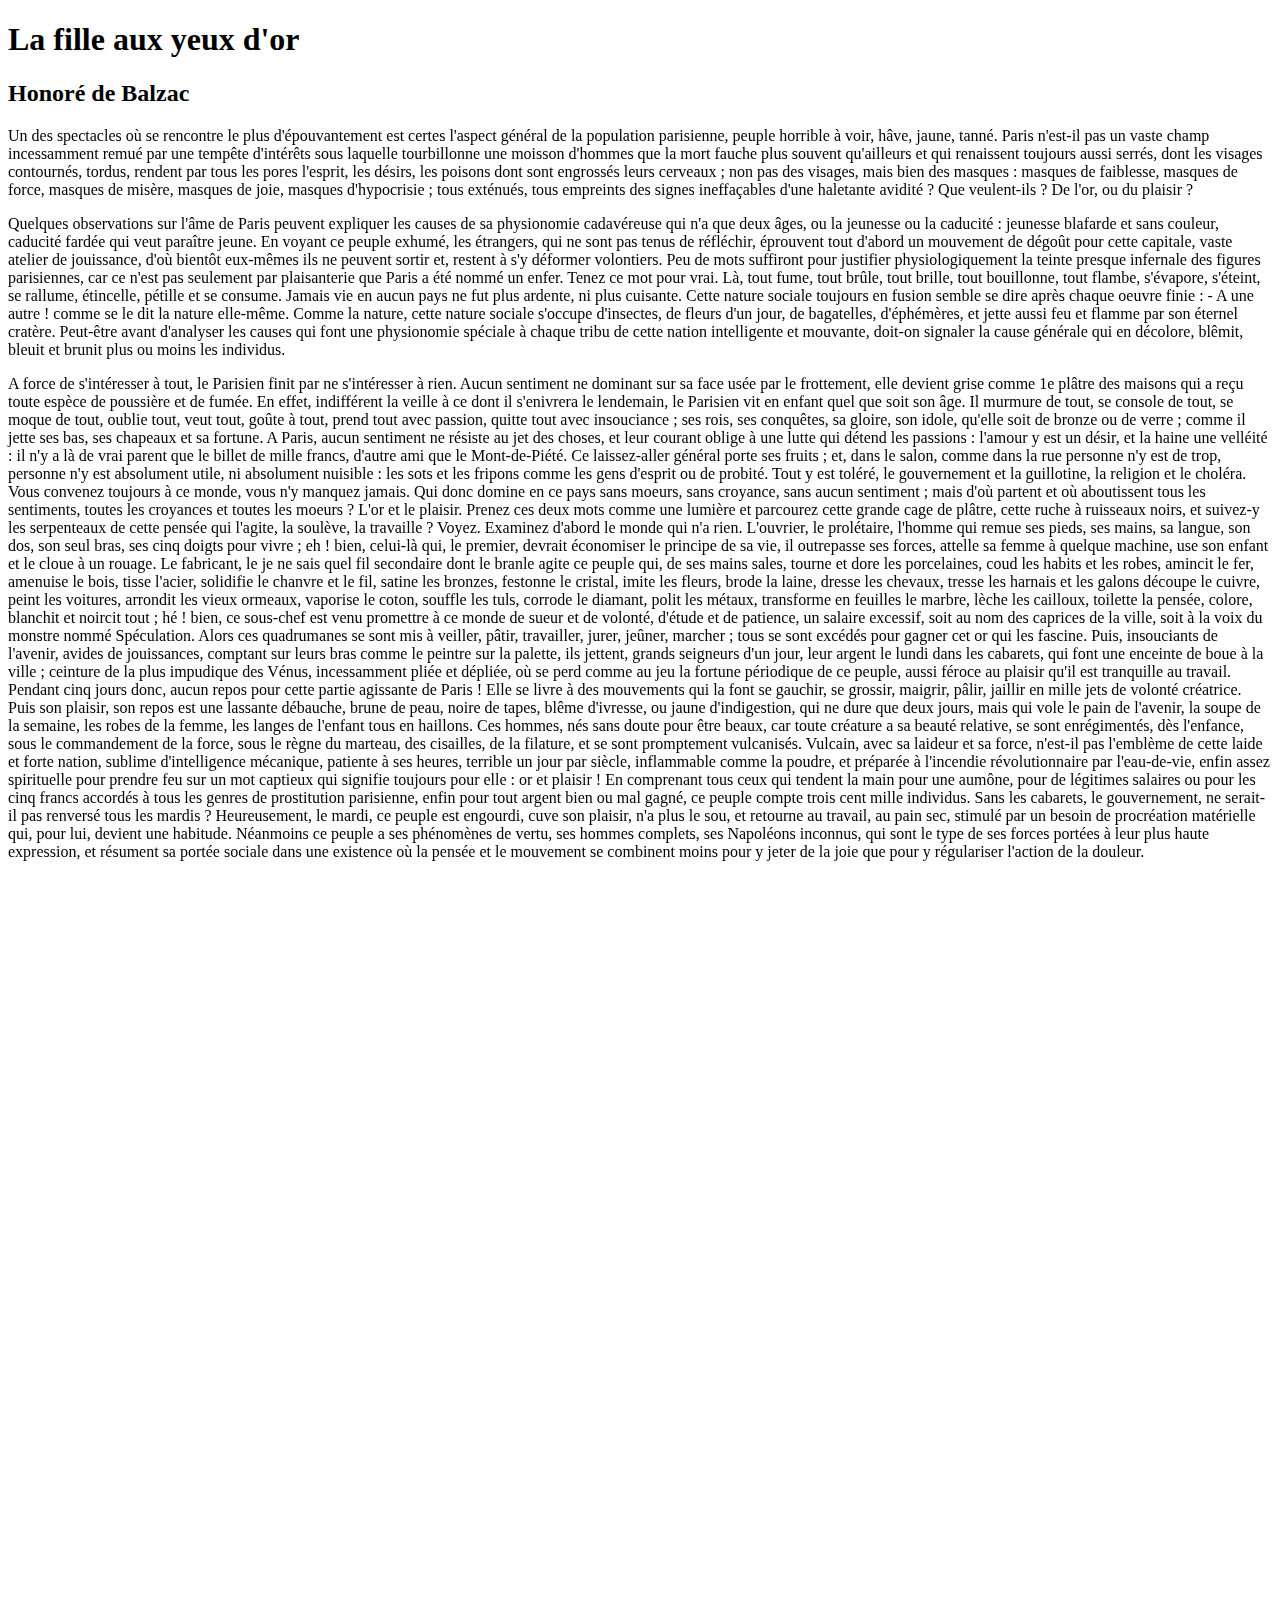
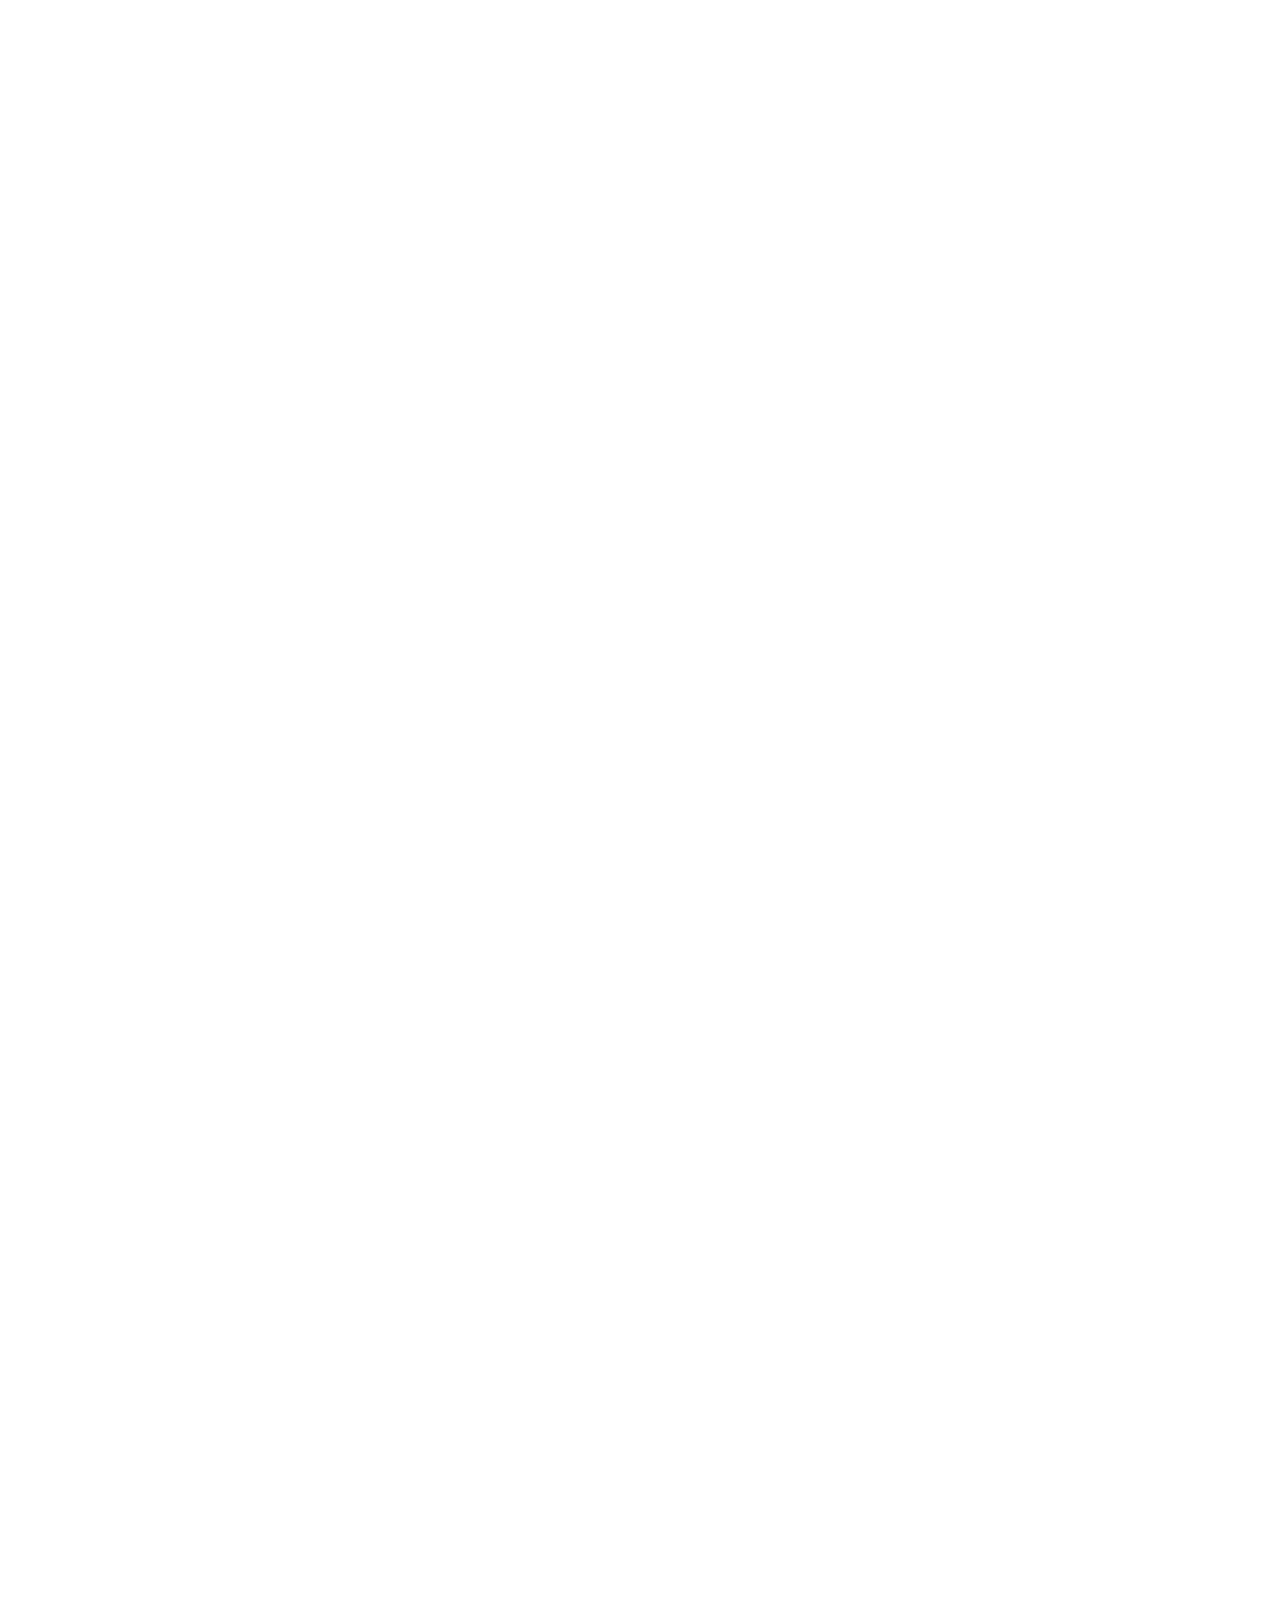
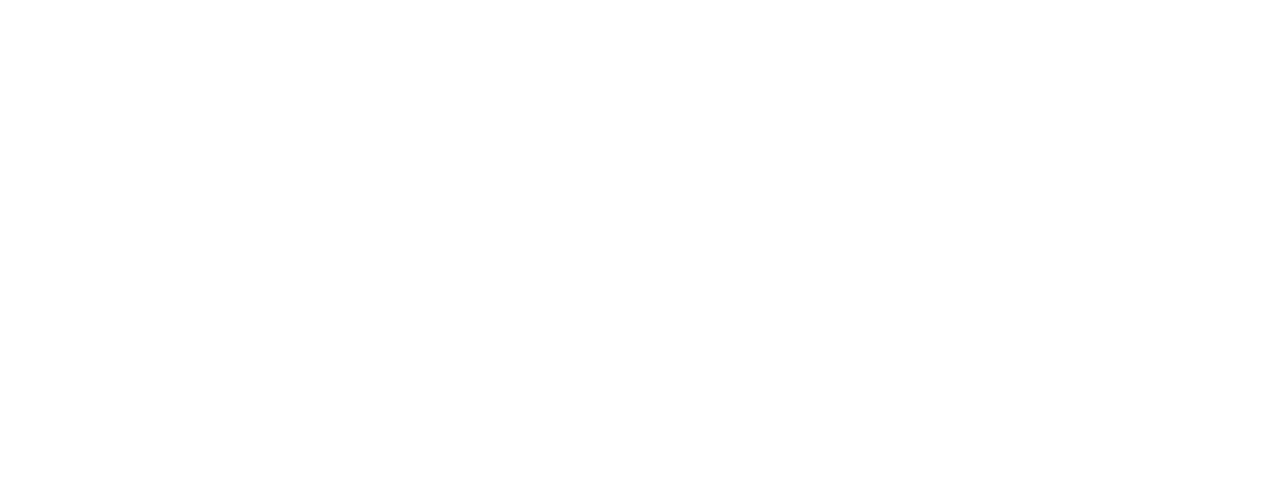
<file: Exercice3/index_aos.html>
<!DOCTYPE html>
<html lang="fr" dir="ltr">

<head>
  <meta charset="utf-8">
  <title>Exercice 3</title>
  <link href="https://unpkg.com/aos@2.3.1/dist/aos.css" rel="stylesheet">
</head>
<body>
  <h1>La fille aux yeux d'or</h1>
  <h2>Honoré de Balzac</h2>
  <p data-aos="fade-up">
    Un des spectacles où se rencontre le plus d'épouvantement est certes l'aspect général de la population parisienne,
    peuple horrible à voir, hâve, jaune, tanné. Paris n'est-il pas un vaste champ incessamment remué par une tempête
    d'intérêts sous laquelle tourbillonne une moisson d'hommes que la mort fauche plus souvent qu'ailleurs et qui
    renaissent toujours aussi serrés, dont les visages contournés, tordus, rendent par tous les pores l'esprit, les
    désirs, les poisons dont sont engrossés leurs cerveaux ; non pas des visages, mais bien des masques : masques de
    faiblesse, masques de force, masques de misère, masques de joie, masques d'hypocrisie ; tous exténués, tous
    empreints des signes ineffaçables d'une haletante avidité ? Que veulent-ils ? De l'or, ou du plaisir ?
  </p>
  <p data-aos="fade-up">
    Quelques observations sur l'âme de Paris peuvent expliquer les causes de sa physionomie cadavéreuse qui n'a que deux
    âges, ou la jeunesse ou la caducité : jeunesse blafarde et sans couleur, caducité fardée qui veut paraître jeune. En
    voyant ce peuple exhumé, les étrangers, qui ne sont pas tenus de réfléchir, éprouvent tout d'abord un mouvement de
    dégoût pour cette capitale, vaste atelier de jouissance, d'où bientôt eux-mêmes ils ne peuvent sortir et, restent à
    s'y déformer volontiers. Peu de mots suffiront pour justifier physiologiquement la teinte presque infernale des
    figures parisiennes, car ce n'est pas seulement par plaisanterie que Paris a été nommé un enfer. Tenez ce mot pour
    vrai. Là, tout fume, tout brûle, tout brille, tout bouillonne, tout flambe, s'évapore, s'éteint, se rallume,
    étincelle, pétille et se consume. Jamais vie en aucun pays ne fut plus ardente, ni plus cuisante. Cette nature
    sociale toujours en fusion semble se dire après chaque oeuvre finie : - A une autre ! comme se le dit la nature
    elle-même. Comme la nature, cette nature sociale s'occupe d'insectes, de fleurs d'un jour, de bagatelles,
    d'éphémères, et jette aussi feu et flamme par son éternel cratère. Peut-être avant d'analyser les causes qui font
    une physionomie spéciale à chaque tribu de cette nation intelligente et mouvante, doit-on signaler la cause générale
    qui en décolore, blêmit, bleuit et brunit plus ou moins les individus.
  </p>
  <p data-aos="fade-up">
    A force de s'intéresser à tout, le Parisien finit par ne s'intéresser à rien. Aucun sentiment ne dominant sur sa
    face usée par le frottement, elle devient grise comme 1e plâtre des maisons qui a reçu toute espèce de poussière et
    de fumée. En effet, indifférent la veille à ce dont il s'enivrera le lendemain, le Parisien vit en enfant quel que
    soit son âge. Il murmure de tout, se console de tout, se moque de tout, oublie tout, veut tout, goûte à tout, prend
    tout avec passion, quitte tout avec insouciance ; ses rois, ses conquêtes, sa gloire, son idole, qu'elle soit de
    bronze ou de verre ; comme il jette ses bas, ses chapeaux et sa fortune. A Paris, aucun sentiment ne résiste au jet
    des choses, et leur courant oblige à une lutte qui détend les passions : l'amour y est un désir, et la haine une
    velléité : il n'y a là de vrai parent que le billet de mille francs, d'autre ami que le Mont-de-Piété. Ce
    laissez-aller général porte ses fruits ; et, dans le salon, comme dans la rue personne n'y est de trop, personne n'y
    est absolument utile, ni absolument nuisible : les sots et les fripons comme les gens d'esprit ou de probité. Tout y
    est toléré, le gouvernement et la guillotine, la religion et le choléra. Vous convenez toujours à ce monde, vous n'y
    manquez jamais. Qui donc domine en ce pays sans moeurs, sans croyance, sans aucun sentiment ; mais d'où partent et
    où aboutissent tous les sentiments, toutes les croyances et toutes les moeurs ? L'or et le plaisir. Prenez ces deux
    mots comme une lumière et parcourez cette grande cage de plâtre, cette ruche à ruisseaux noirs, et suivez-y les
    serpenteaux de cette pensée qui l'agite, la soulève, la travaille ? Voyez. Examinez d'abord le monde qui n'a rien.
    L'ouvrier, le prolétaire, l'homme qui remue ses pieds, ses mains, sa langue, son dos, son seul bras, ses cinq doigts
    pour vivre ; eh ! bien, celui-là qui, le premier, devrait économiser le principe de sa vie, il outrepasse ses
    forces, attelle sa femme à quelque machine, use son enfant et le cloue à un rouage. Le fabricant, le je ne sais quel
    fil secondaire dont le branle agite ce peuple qui, de ses mains sales, tourne et dore les porcelaines, coud les
    habits et les robes, amincit le fer, amenuise le bois, tisse l'acier, solidifie le chanvre et le fil, satine les
    bronzes, festonne le cristal, imite les fleurs, brode la laine, dresse les chevaux, tresse les harnais et les galons
    découpe le cuivre, peint les voitures, arrondit les vieux ormeaux, vaporise le coton, souffle les tuls, corrode le
    diamant, polit les métaux, transforme en feuilles le marbre, lèche les cailloux, toilette la pensée, colore,
    blanchit et noircit tout ; hé ! bien, ce sous-chef est venu promettre à ce monde de sueur et de volonté, d'étude et
    de patience, un salaire excessif, soit au nom des caprices de la ville, soit à la voix du monstre nommé Spéculation.
    Alors ces quadrumanes se sont mis à veiller, pâtir, travailler, jurer, jeûner, marcher ; tous se sont excédés pour
    gagner cet or qui les fascine. Puis, insouciants de l'avenir, avides de jouissances, comptant sur leurs bras comme
    le peintre sur la palette, ils jettent, grands seigneurs d'un jour, leur argent le lundi dans les cabarets, qui font
    une enceinte de boue à la ville ; ceinture de la plus impudique des Vénus, incessamment pliée et dépliée, où se perd
    comme au jeu la fortune périodique de ce peuple, aussi féroce au plaisir qu'il est tranquille au travail. Pendant
    cinq jours donc, aucun repos pour cette partie agissante de Paris ! Elle se livre à des mouvements qui la font se
    gauchir, se grossir, maigrir, pâlir, jaillir en mille jets de volonté créatrice. Puis son plaisir, son repos est une
    lassante débauche, brune de peau, noire de tapes, blême d'ivresse, ou jaune d'indigestion, qui ne dure que deux
    jours, mais qui vole le pain de l'avenir, la soupe de la semaine, les robes de la femme, les langes de l'enfant tous
    en haillons. Ces hommes, nés sans doute pour être beaux, car toute créature a sa beauté relative, se sont
    enrégimentés, dès l'enfance, sous le commandement de la force, sous le règne du marteau, des cisailles, de la
    filature, et se sont promptement vulcanisés. Vulcain, avec sa laideur et sa force, n'est-il pas l'emblème de cette
    laide et forte nation, sublime d'intelligence mécanique, patiente à ses heures, terrible un jour par siècle,
    inflammable comme la poudre, et préparée à l'incendie révolutionnaire par l'eau-de-vie, enfin assez spirituelle pour
    prendre feu sur un mot captieux qui signifie toujours pour elle : or et plaisir ! En comprenant tous ceux qui
    tendent la main pour une aumône, pour de légitimes salaires ou pour les cinq francs accordés à tous les genres de
    prostitution parisienne, enfin pour tout argent bien ou mal gagné, ce peuple compte trois cent mille individus. Sans
    les cabarets, le gouvernement, ne serait-il pas renversé tous les mardis ? Heureusement, le mardi, ce peuple est
    engourdi, cuve son plaisir, n'a plus le sou, et retourne au travail, au pain sec, stimulé par un besoin de
    procréation matérielle qui, pour lui, devient une habitude. Néanmoins ce peuple a ses phénomènes de vertu, ses
    hommes complets, ses Napoléons inconnus, qui sont le type de ses forces portées à leur plus haute expression, et
    résument sa portée sociale dans une existence où la pensée et le mouvement se combinent moins pour y jeter de la
    joie que pour y régulariser l'action de la douleur.
  </p>
  <p data-aos="fade-up">
    Le hasard a fait un ouvrier économe, le hasard l'a gratifié d'une pensée, il a pu jeter les yeux sur l'avenir, il a
    rencontré une femme, il s'est trouvé père, et après quelques années de privations dures il entreprend un petit
    commerce de mercerie, loue une boutique. Si ni la maladie ni le vice ne l'arrêtent en sa voie, s'il a prospéré,
    voici le croquis de cette vie normale.
  </p>
  <p data-aos="fade-up">
    Et, d'abord, saluez ce roi du mouvement parisien, qui s'est soumis le temps et l'espace. Oui, saluez cette créature
    composée de salpêtre et de gaz qui donne des enfants à la France pendant ses nuits laborieuses, et remultiplie
    pendant le jour son individu pour le service, la gloire et le plaisir de ses concitoyens. Cet homme résout le
    problème de suffire, à la fois, à une femme aimable, à son ménage, au Constitutionnel, à son bureau, à la Garde
    nationale, à l'Opéra, à Dieu ; mais pour transformer en écus le Constitutionnel, le Bureau, l'Opéra, la Garde
    nationale, la femme et Dieu. Enfin, saluez un irréprochable cumulard. Levé tous les jours à cinq heures, il a
    franchi comme un oiseau l'espace qui sépare son domicile de la rue Montmartre. Qu'il vente ou tonne, pleuve ou
    neige, il est au Constitutionnel et y attend la charge de journaux dont il a soumissionné la distribution. Il reçoit
    ce pain politique avec avidité, le prend et le porte. A neuf heures, il est au sein de son ménage, débite un
    calembour à sa femme, lui dérobe un gros baiser, déguste une tasse de café ou gronde ses enfants. A dix heures moins
    un quart, il apparaît à la mairie. Là, posé sur un fauteuil, comme un perroquet sur son bâton, chauffé par la ville
    de Paris, il inscrit jusqu'à quatre heures, sans leur donner une larme ou un sourire, les décès et les naissances de
    tout un arrondissement. Le bonheur, le malheur du quartier passe par le bec de sa plume, comme l'esprit du
    Constitutionnel voyageait naguère sur ses épaules. Rien ne lui pèse ! Il va toujours droit devant lui, prend son
    patriotisme tout fait dans le journal, ne contredit personne, crie ou applaudit avec tout le monde, et vit en
    hirondelle. A deux pas de sa paroisse, il peut, en cas d'une cérémonie importante, laisser sa place à un
    surnuméraire, et aller chanter un requiem au lutrin de l'église, dont il est, le dimanche et les jours de fête, le
    plus bel ornement, la voix la plus imposante, où il tord avec énergie sa large bouche en faisant tonner un joyeux
    Amen. Il est chantre. Libéré à quatre heures de son service officiel, il apparaît pour répandre la joie et la gaieté
    au sein de la boutique la plus célèbre qui soit en la Cité. Heureuse est sa femme, il n'a pas le temps d'être jaloux
    ; il est plutôt homme d'action que de sentiment. Aussi, dès qu'il arrive, agace-t-il les demoiselles de comptoir,
    dont les yeux vifs attirent force chalands ; se gaudit au sein des parures, des fichus, de la mousseline façonnée
    par ces habiles ouvrières ; ou, plus souvent encore avant de dîner, il sert une pratique, copie une page du journal
    ou porte chez l'huissier quelque effet en retard. A six heures, tous les deux jours, il est fidèle à son poste.
    Inamovible basse-taille des choeurs, il se trouve à l'Opéra, prêt à y devenir soldat, Arabe, prisonnier, sauvage,
    paysan, ombre, patte de chameau, lion, diable, génie, esclave, eunuque noir ou blanc, toujours expert à produire de
    la joie, de la douleur, de la pitié, de l'étonnement, à pousser d'invariables cris, à se taire, à chasser, à se
    battre, à représenter Rome ou l'Égypte ; mais toujours -in petto, mercier. A minuit, il redevient bon mari, homme,
    tendre père, il se glisse dans le lit conjugal, l'imagination encore tendue par les formes décevantes des nymphes de
    l'Opéra, et fait ainsi tourner, au profit de l'amour conjugal, les dépravations du monde et les voluptueux ronds de
    jambe de la Taglioni. Enfin, s'il dort, il dort vite, et dépêche son sommeil comme il a dépêché sa vie. N'est-ce pas
    le mouvement fait homme, l'espace incarné, le protée de la civilisation ? Cet homme résume tout : histoire,
    littérature, politique, gouvernement, religion, art militaire. N'est-ce pas une encyclopédie vivante, un atlas
    grotesque, sans cesse en marche comme Paris et qui jamais ne repose ? En lui tout est jambes. Aucune physionomie ne
    saurait se conserver pure en de tels travaux. Peut-être l'ouvrier qui meurt vieux à trente ans, l'estomac tanné par
    les doses progressives de son eau-de-vie, sera-t-il trouvé, au dire de quelques philosophes bien rentés, plus
    heureux que ne l'est le mercier. L'un périt d'un seul coup et l'autre en détail. De ses huit industries, de ses
    épaules, de son gosier, de ses mains, de sa femme et de son commerce, celui-ci retire, comme d'autant de fermes, des
    enfants, quelques mille francs et le plus laborieux bonheur qui ait jamais recréé coeur d'homme.
  </p>
  <p data-aos="fade-up">
    Cette fortune et ces enfants, ou les enfants qui résument tout pour lui, deviennent la proie du monde supérieur,
    auquel il porte ses écus et sa fille, ou son fils élevé au collège, qui, plus instruit que ne l'est son père, jette
    plus haut ses regards ambitieux. Souvent le cadet d'un petit détaillant veut être quelque chose dans l'État.
  </p>
  <p data-aos="fade-up">
    Cette ambition introduit la pensée dans la seconde des sphères parisiennes. Montez donc un étage et allez à
    l'entresol ; ou descendez du grenier et restez au quatrième ; enfin, pénétrez dans le monde qui a quelque chose :
    là, même résultat. Les commerçants en gros et leurs garçons, les employés, les gens de la petite banque et de grande
    probité, les fripons, les âmes damnées, les premiers et les derniers commis, les clercs de l'huissier, de l'avoué,
    du notaire, enfin les membres agissants, pensants, spéculants de cette petite bourgeoisie qui triture les intérêts
    de Paris et veille à son grain, accapare les denrées, emmagasine les produits fabriqués par les prolétaires, encaque
    les fruits du Midi, les poissons de l'Océan, les vins de toute côte aimée du soleil ; qui étend les mains sur
    l'Orient, y prend les châles dédaignés par les Turcs et les Russes ; va récolter jusque dans les Indes, se couche
    pour attendre la vente, aspire après le bénéfice, escompte les effets, roule et encaisse toutes les valeurs ;
    emballe en détail Paris tout entier, le voiture, guette les fantaisies de l'enfance, épie les caprices et les vices
    de l'âge mur, en pressure les maladies ; eh bien, sans boire de l'eau-de-vie comme l'ouvrier, ni sans aller se
    vautrer dans la fange des barrières, tous excèdent aussi leurs forces ; tendant outre-mesure leur corps et leur
    moral, l'un par l'autre ; se dessèchent de désirs, s'abîment de courses précipitées. Chez eux, la torsion physique
    s'accomplit sous le fouet des intérêts, sous le fléau des ambitions qui tourmentent les mondes élevés de cette
    monstrueuse cité, comme celle des prolétaires s'est accomplie sous le cruel balancier des élaborations matérielles
    incessamment désirées par le despotisme du je le veux aristocrate. Là donc aussi, pour obéir à ce maître universel,
    le plaisir ou l'or, il faut dévorer le temps, presser le temps, trouver plus de vingt-quatre heures dans le jour et
    la nuit, s'énerver, se tuer, vendre trente ans de vieillesse pour deux ans d'un repos maladif. Seulement l'ouvrier
    meurt à l'hôpital, quand son dernier terme de rabougrissement s'est opéré, tandis que le petit bourgeois persiste à
    vivre et vit, mais crétinisé : vous le rencontrez la face usée, plate, vieille, sans lueur aux yeux, sans fermeté
    dans la jambe, se traînant d'un air hébété sur le boulevard, la ceinture de sa Vénus, de sa ville chérie. Que
    voulait le bourgeois ? le briquet du garde national, un immuable pot-au-feu, une place décente au Père-Lachaise, et
    pour sa vieillesse un peu d'or légitimement gagné. Son lundi, à lui, est le dimanche ; son repos est la promenade en
    voiture de remise, la partie de campagne, pendant laquelle femme et enfants avalent joyeusement de la poussière ou
    se rôtissent au soleil ; sa barrière est le restaurateur dont le vénéneux dîner a du renom, ou quelque bal de
    famille où l'on étouffe jusqu'à minuit. Certains niais s'étonnent de la Saint-Guy dont sont atteints les monades que
    le microscope fait apercevoir dans une goutte d'eau, mais que dirait le Gargantua de Rabelais, figure d'une sublime
    audace incomprise, que dirait ce géant, tombé des sphères célestes, s'il s'amusait à contempler le mouvement de
    cette seconde vie parisienne, dont voici l'une des formules ? Avez-vous vu ces petites baraques, froides en été,
    sans autre foyer qu'une chaufferette en hiver, placées sous la vaste calotte de cuivre qui coiffe la halle au blé ?
    Madame est là dès le matin, elle est factrice aux halles et gagne à ce métier douze mille francs par an, dit-on.
    Monsieur, quand madame se lève, passe dans un sombre cabinet, où il prête à la petite semaine, aux commerçants de
    son quartier. A neuf heures, il se trouve au bureau des passeports, dont il est un des sous-chefs. Le soir, il est à
    la caisse du Théâtre Italien, ou de tout autre théâtre qu'il vous plaira choisir. Les enfants sont mis en nourrice,
    et en reviennent pour aller au collège ou dans un pensionnat. Monsieur et madame demeurent à un troisième étage,
    n'ont qu'une cuisinière, donnent des bals dans un salon de douze pieds sur huit, et éclairé par des quinquets ; mais
    ils donnent cent cinquante mille francs à leur fille, et se reposent à cinquante ans, âge auquel ils commencent à
    paraître aux troisièmes loges à l'Opéra, dans un fiacre à Longchamp, ou en toilette fanée, tous les jours de soleil,
    sur les boulevards, l'espalier de ces fructifications. Estimés dans le quartier, aimés du gouvernement, alliés à la
    haute bourgeoisie, Monsieur obtient à soixante-cinq ans la croix de la Légion d'Honneur, et le père de son gendre,
    maire d'un arrondissement l'invite à ses soirées. Ces travaux de toute une vie profitent donc à des enfants que
    cette petite bourgeoisie tend fatalement à élever jusqu'à la haute. Chaque sphère jette ainsi tout son frai dans sa
    sphère supérieure. Le fils du riche épicier se fait notaire, le fils du marchand de bois devient magistrat. Pas une
    dent ne manque à mordre sa rainure, et tout stimule le mouvement ascensionnel de l'argent.
  </p>
  <p data-aos="fade-up">
    Nous voici donc amenés au troisième cercle de cet enfer, qui, peut-être un jour, aura son DANTE. Dans ce troisième
    cercle social, espèce de ventre parisien, où se digèrent les intérêts de la ville et où ils se condensent sous la
    forme dite affaires, se remue et s'agite par un âcre et fielleux mouvement intestinal, la foule des avoués,
    médecins, notaires, avocats, gens d'affaires, banquiers, gros commerçants, spéculateurs, magistrats. Là, se
    rencontrent encore plus de causes pour la destruction physique et morale que partout ailleurs. Ces gens vivent,
    presque tous, en d'infectes études, en des salles d'audiences empestées, dans de petits cabinets grillés, passent le
    jour courbés sous le poids des affaires, se lèvent dès l'aurore pour être en mesure, pour ne pas se laisser
    dévaliser, pour tout gagner ou pour ne rien perdre, pour saisir un homme ou son argent, pour emmancher ou démancher
    une affaire, pour tirer parti d'une circonstance fugitive, pour faire pendre ou acquitter un homme. Ils réagissent
    sur les chevaux, ils les crèvent, les surmènent, leur vieillissent, aussi à eux, les jambes avant le temps. Le temps
    est leur tyran, il leur manque, il leur échappe ; ils ne peuvent ni l'étendre, ni le resserrer. Quelle âme peut
    rester grande, pure, morale, généreuse, et conséquemment quelle figure demeure belle dans le dépravant exercice d'un
    métier qui force à supporter le poids des misères publiques, à les analyser, les peser, les estimer, les mettre en
    coupe réglée ? Ces gens-là déposent leur coeur, où ?... je ne sais ; mais ils le laissent quelque part, quand ils en
    ont un, avant de descendre tous les matins au fond des peines qui poignent les familles. Pour eux, point de
    mystères, ils voient l'envers de la société dont ils sont les confesseurs, et la méprisent. Or, quoi qu'ils fassent,
    à force de se mesurer avec la corruption, ils en ont horreur et s'attristent ; ou par lassitude, par transaction
    secrète, ils l'épousent ; enfin, nécessairement, ils se blasent sur tous les sentiments, eux que les lois, les
    hommes, les institutions font voler comme des choucas sur les cadavres. Ils s'usent et se démoralisent. Ni le grand
    négociant, ni le juge, ni l'avocat ne conservent leur sens droit : ils ne sentent plus, ils appliquent les règles
    que faussent les espèces. Emportés par leur existence torrentueuse, ils ne sont ni époux, ni pères, ni amants ; ils
    glissent à la ramasse sur les choses de la vie, et vivent à toute heure, poussés par les affaires de la grande cité.
    Quand ils rentrent chez eux, ils sont requis d'aller au bal, à l'Opéra, dans les fêtes où ils vont se faire des
    clients, des connaissances, des protecteurs. Tous mangent démesurément, jouent, veillent, et leurs figures
    s'arrondissent, s'aplatissent, se rougissent. A de si terribles dépenses de forces intellectuelles, à des
    contractions morales si multipliées, ils opposent non pas le plaisir, il est trop pâle et ne produit aucun
    contraste, mais la débauche, débauche secrète, effrayante, car ils peuvent disposer de tout, et font la morale de la
    société. Leur stupidité réelle se cache sous une science spéciale. Ils savent leur métier, mais ils ignorent tout ce
    qui n'en est pas. Alors, pour sauver leur amour-propre, ils mettent tout en question, critiquent à tort et à travers
    ; paraissent douteurs et sont gobe-mouches en réalité, noient leur esprit dans leurs interminables discussions.
    Presque tous adoptent commodément les préjugés sociaux, littéraires ou politiques pour se dispenser d'avoir une
    opinion ; de même qu'ils mettent leurs consciences à l'abri du code, ou du tribunal de commerce. Partis de bonne
    heure pour être des hommes remarquables, ils deviennent médiocres, et rampent sur les sommités du monde. Aussi leurs
    figures offrent-elles cette pâleur aigre, ces colorations fausses, ces yeux ternis, cernés, ces bouches bavardes et
    sensuelles où l'observateur reconnaît les symptômes de l'abâtardissement de la pensée et sa rotation dans le cirque
    d'une spécialité qui tue les facultés génératives du cerveau, le don de voir en grand, de généraliser et de déduire.
    Ils se ratatinent presque tous dans la fournaise des affaires. Aussi jamais un homme qui s'est laissé prendre dans
    les conquassations ou dans l'engrenage de ces immenses machines, ne peut-il devenir grand. S'il est médecin, ou il a
    peu fait la médecine, ou il est une exception, un Bichat qui meurt jeune. Si, grand négociant, il reste quelque
    chose, il est presque Jacques Coeur. Robespierre exerça-t-il ? Danton était un paresseux qui attendait. Mais qui
    d'ailleurs a jamais envié les figures de Danton et de Robespierre, quelque superbes qu'elles puissent être ? Ces
    affairés par excellence attirent à eux l'argent et l'entassent pour s'allier aux familles aristocratiques. Si
    l'ambition de l'ouvrier est celle du petit bourgeois, ici, mêmes passions encore. A Paris, la vanité résume toutes
    les passions. Le type de cette classe serait soit le bourgeois ambitieux, qui, après une vie d'angoisses et de
    manoeuvres continuelles, passe au Conseil d'État comme une fourmi passe par une fente ; soit quelque rédacteur de
    journal, roué d'intrigues, que le roi fait Pair de France, peut-être pour se venger de la noblesse ; soit quelque
    notaire devenu Maire de son arrondissement, tous gens laminés par les affaires et qui, s'ils arrivent à leur but, y
    arrivent tués. En France, l'usage est d'introniser la perruque. Napoléon, Louis XIV, les grands rois seuls ont
    toujours voulu des jeunes gens pour mener leurs desseins.
  </p>
  <p data-aos="fade-up">
    Au-dessus de cette sphère, vit le monde artiste. Mais là encore, les visages, marqués du sceau de l'originalité,
    sont noblement brisés, mais brisés, fatigués, sinueux. Excédés par un besoin de produire, dépassés par leurs
    coûteuses fantaisies, lassés par un génie dévoreur, affamés de plaisir, les artistes de Paris veulent tous regagner
    par d'excessifs travaux les lacunes laissées par la paresse, et cherchent vainement à concilier le monde et la
    gloire, l'argent et l'art. En commençant, l'artiste est sans cesse haletant sous le créancier ; ses besoins
    enfantent les dettes, et ses dettes lui demandent ses nuits. Après le travail, le plaisir. Le comédien joue jusqu'à
    minuit, étudie le matin, répète à midi ; le sculpteur plie sous sa statue ; le journaliste est une pensée en marche
    comme le soldat en guerre ; le peintre en vogue est accablé d'ouvrage, le peintre sans occupation se ronge les
    entrailles s'il se sent homme de génie. La concurrence, les rivalités, les calomnies assassinent ces talents. Les
    uns, désespérés, roulent dans les abîmes du vice, les autres meurent jeunes et ignorés pour s'être escompté trop tôt
    leur avenir. Peu de ces figures, primitivement sublimes, restent belles. D'ailleurs la beauté flamboyante de leurs
    têtes demeure incomprise. Un visage d'artiste est toujours exorbitant, il se trouve toujours en dessus ou en dessous
    des lignes convenues pour ce que les imbéciles nomment le beau idéal. Quelle puissance les détruit ? La passion.
    Toute passion à Paris se résout par deux termes : or et plaisir.
  </p>
  <p data-aos="fade-up">
    Maintenant, ne respirez-vous pas ? Ne sentez-vous pas l'air et l'espace purifiés ? Ici, ni travaux ni peines. La
    tournoyante volute de l'or a gagné les sommités. Du fond des soupiraux où commencent ses rigoles, du fond des
    boutiques où l'arrêtent de chétifs batardeaux, du sein des comptoirs et des grandes officines où il se laisse mettre
    en barres, l'or, sous forme de dots ou de successions, amené par la main des jeunes filles ou par les mains ossues
    du vieillard, jaillit vers la gent aristocratique où il va reluire, s'étaler, ruisseler. Mais avant de quitter les
    quatre terrains sur lesquels s'appuie la haute propriété parisienne, ne faut-il pas, après les causes morales dites,
    déduire les causes physiques, et faire observer une peste, pour ainsi dire sous-jacente, qui constamment agit sur
    les visages du portier, du boutiquier, de l'ouvrier ; signaler une délétère influence dont la corruption égale celle
    des administrateurs parisiens qui la laissent complaisamment subsister ! Si l'air des maisons où vivent la plupart
    des bourgeois est infect, si l'atmosphère des rues crache des miasmes cruels en des arrière-boutiques où l'air se
    raréfie ; sachez qu'outre cette pestilence, les quarante mille maisons de cette grande ville baignent leurs pieds en
    des immondices que le pouvoir n'a pas encore voulu sérieusement enceindre de murs en béton qui pussent empêcher la
    plus fétide boue de filtrer à travers le sol, d'y empoisonner les puits et de continuer souterrainement à Lutèce son
    nom célèbre. La moitié de Paris couche dans les exhalaisons putrides des cours, des rues et des basses oeuvres. Mais
    abordons les grands salons aérés et dorés, les hôtels à jardins, le monde riche, oisif, heureux, renté. Les figures
    y sont étiolées et rongées par la vanité. La rien de réel. Chercher le plaisir, n'est-ce pas trouver l'ennui ? Les
    gens du monde ont de bonne heure fourbu leur nature. N'étant occupés qu'à se fabriquer de la joie, ils ont
    promptement abusé de leurs sens, comme l'ouvrier abuse de l'eau-de-vie. Le plaisir est comme certaines substances
    médicales : pour obtenir constamment les mêmes effets, il faut doubler les doses, et la mort ou l'abrutissement est
    contenu dans la dernière. Toutes les classes inférieures sont tapies devant les riches et en guettent les goûts pour
    en faire des vices et les exploiter. Comment résister aux habiles séductions qui se trament en ce pays ? Aussi Paris
    a-t-il ses thériakis, pour qui le jeu, la gastrolâtrie ou la courtisane sont un opium. Aussi voyez-vous de bonne
    heure à ces gens-là des goûts et non des passions, des fantaisies romanesques et des amours frileux. Là règne
    l'impuissance ; là plus d'idées, elles ont passé comme l'énergie dans les simagrées du boudoir, dans les singeries
    féminines. Il y a des blancs becs de quarante ans, de vieux docteurs de seize ans. Les riches rencontrent à Paris de
    l'esprit tout fait, la science toute mâchée, des opinions toutes formulées qui les dispensent d'avoir esprit,
    science ou opinion. Dans ce monde, la déraisonest égale à la faiblesse et au libertinage. On y est avare de temps à
    force d'en perdre. N'y cherchez pas plus d'affections que d'idées. Les embrassades couvrent une profonde
    indifférence, et la politesse un mépris continuel. On n'y aime jamais autrui. Des saillies sans profondeur, beaucoup
    d'indiscrétions, des commérages, par-dessus tout des lieux communs ; tel est le fond de leur langage ; mais ces
    malheureux Heureux prétendent qu'ils ne se rassemblent pas pour dire et faire des maximes à la façon de La
    Rochefoucauld ; comme s'il n'existait pas un milieu, trouvé par le dix-huitième siècle, entre le trop plein et le
    vide absolu. Si quelques hommes valides usent d'une plaisanterie fine et légère, elle est incomprise ; bientôt
    fatigués de donner sans recevoir, ils restent chez eux et laissent régner les sots sur leur terrain. Cette vie
    creuse, cette attente continuelle d'un plaisir qui n'arrive jamais, cet ennui permanent, cette inanité d'esprit, de
    coeur et de cervelle, cette lassitude du grand raout parisien se reproduisent sur les traits, et confectionnent ces
    visages de carton, ces rides prématurées, cette physionomie des riches où grimace l'impuissance, où se reflète l'or,
    et d'où l'intelligence a fui.
  </p>
  <p data-aos="fade-up">
    Cette vue de Paris moral prouve que le Paris physique ne saurait être autrement qu'il n'est. Cette ville à diadème
    est une reine qui, toujours grosse, a des envies irrésistiblement furieuses. Paris est la tête du globe, un cerveau
    qui crève de génie et conduit la civilisation humaine, un grand homme, un artiste incessamment créateur, un
    politique à seconde vue qui doit nécessairement avoir les rides du cerveau, les vices du grand homme, les fantaisies
    de l'artiste et les blasements du politique. Sa physionomie sous-entend la germination du bien et du mal, le combat
    et la victoire, la bataille morale de 89 dont les trompettes retentissent encore dans tous les coins du monde ; et
    aussi l'abattement de 1814. Cette ville ne peut donc pas être plus morale, ni plus cordiale, ni plus propre que ne
    l'est la chaudière motrice de ces magnifiques pyroscaphes que vous admirez fendant les ondes ! Paris n'est-il pas un
    sublime vaisseau chargé d'intelligence ? Oui, ses armes sont un de ces oracles que se permet quelquefois la
    fatalité. La Ville de Paris a son grand mât tout de bronze, sculpté de victoires, et pour vigie Napoléon. Cette nauf
    a bien son tangage et son roulis ; mais elle sillonne le monde, y fait feu par les cent bouches de ses tribunes,
    laboure les mers scientifiques, y vogue à pleines voiles, crie du haut de ses huniers par la voix de ses savants et
    de ses artistes : - « En avant, marchez ! suivez-moi ! » Elle porte un équipage immense qui se plaît à la pavoiser
    de nouvelles banderoles. Ce sont mousses et gamins riant dans les cordages ; lest de lourde bourgeoisie ; ouvriers
    et matelots goudronnés ; dans ses cabines, les heureux passagers ; d'élégants midshipmen fument leurs cigares,
    penchés sur le bastingage ; puis sur le tillac, ses soldats, novateurs ou ambitieux, vont aborder à tous les
    rivages, et, tout en y répandant de vives lueurs, demandent de la gloire qui est un plaisir, ou des amours qui
    veulent de l'or. Donc le mouvement exorbitant des prolétaires, donc la dépravation des intérêts qui broient les deux
    bourgeoisies, donc les cruautés de la pensée artiste, et les excès du plaisir incessamment cherché par les grands,
    expliquent la laideur normale de la physionomie parisienne.
  </p>
  <p data-aos="fade-up">
    En Orient seulement, la race humaine offre un buste magnifique ; mais il est un effet du calme constant affecté par
    ces profonds philosophes à longue pipe, à petites jambes, à torses carrés, qui méprisent le mouvement et l'ont en
    horreur ; tandis qu'à Paris, Petits, Moyens et Grands courent, sautent et cabriolent, fouettés par une impitoyable
    déesse, la Nécessité : nécessité d'argent, de gloire ou d'amusement. Aussi quelque visage frais, reposé, gracieux,
    vraiment jeune y est-il la plus extraordinaire des exceptions : il s'y rencontre rarement. Si vous en voyez un,
    assurément il appartient : à un ecclésiastique jeune et fervent, ou à quelque bon abbé quadragénaire, à triple
    menton ; à une jeune personne de moeurs pures comme il s'en élève dans certaines familles bourgeoises ; à une mère
    de vingt ans, encore pleine d'illusions et qui allaite son premier-né ; à un jeune homme frais débarqué de province,
    et confié à une douairière dévote qui le laisse sans un sou ; ou peut-être à quelque garçon de boutique, qui se
    couche à minuit, bien fatigué d'avoir plié ou déplié du calicot, et qui se lève à sept heures pour arranger
    l'étalage ; ou souvent à un homme de science ou de poésie, qui vit monastiquement en bonne fortune avec une belle
    idée, qui demeure sobre, patient et chaste ; ou à quelque sot, content de lui-même, se nourrissant de bêtise,
    crevant de santé, toujours occupé de se sourire à lui-même ; ou à l'heureuse et molle espèce des flâneurs, les seuls
    gens réellement heureux à Paris, et qui en dégustent à chaque heure les mouvantes poésies. Néanmoins, il est à Paris
    une portion d'êtres privilégiés auxquels profite ce mouvement excessif des fabrications, des intérêts, des affaires,
    des arts et de l'or. Ces êtres sont les femmes. Quoiqu'elles aient aussi mille causes secrètes qui, là plus
    qu'ailleurs, détruisent leur physionomie, il se rencontre, dans le monde féminin, de petites peuplades heureuses qui
    vivent à l'orientale, et peuvent conserver leur beauté ; mais ces femmes se montrent rarement à pied dans les rues,
    elles demeurent cachées, comme des plantes rares qui ne déploient leurs pétales qu'à certaines heures, et qui
    constituent de véritables exceptions exotiques. Cependant Paris est essentiellement aussi le pays des contrastes. Si
    les sentiments vrais y sont rares, il se rencontre aussi, là comme ailleurs, de nobles amitiés, des dévouements sans
    bornes. Sur ce champ de bataille des intérêts et des passions, de même qu'au milieu de ces sociétés en marche où
    triomphe l'égoïsme, où chacun est obligé de se défendre lui seul, et que nous appelons des armées, il semble que les
    sentiments se plaisent à être complets quand ils se montrent, et sont sublimes par juxtaposition. Ainsi des figures.
    A Paris, parfois, dans la haute aristocratie, se voient clairsemés quelques ravissants visages de jeunes gens,
    fruits d'une éducation et de moeurs tout exceptionnelles. A la juvénile beauté du sang anglais ils unissent la
    fermeté des traits méridionaux, l'esprit français, la pureté de la forme. Le feu de leurs yeux, une délicieuse
    rougeur de lèvres, le noir lustré de leur chevelure fine, un teint blanc, une coupe de visage distinguée les rendent
    de belles fleurs humaines, magnifiques à voir sur la masse des autres physionomies, ternies, vieillottes, crochues,
    grimaçantes. Aussi, les femmes admirent-elles aussitôt ces jeunes gens avec ce plaisir avide que prennent les hommes
    à regarder une jolie personne, décente, gracieuse, décorée de toutes les virginités dont notre imagination se plaît
    à embellir la fille parfaite. Si ce coup d'oeil rapidement jeté sur la population de Paris a fait concevoir la
    rareté d'une figure raphaëlesque, et l'admiration passionnée qu'elle y doit inspirer à première vue, le principal
    intérêt de notre histoire se trouvera justifié. Quod erat demonstrandum, ce qui était à démontrer, s'il est permis
    d'appliquer les formules de la scolastique à la science des moeurs.
  </p>

  <script src="https://unpkg.com/aos@2.3.1/dist/aos.js"></script>
  <script>
    AOS.init();
  </script>
</body>

</html>
</file>
<file: Exercice1/assets/css/style.css>
html {
    scroll-behavior: smooth;
}

#myButton {
    position: fixed;
    bottom: 20px;
    right: 20px;
    width: 50px;
    height: 50px;
    background-color: #fff;
    display: block;
    display: none;
}
#myButton:hover {
    -webkit-border-radius: 35px;
    -moz-border-radius: 35px;
    border-radius: 35px;
    background: rgba(0, 0, 0, 0.6);
}
</file>
